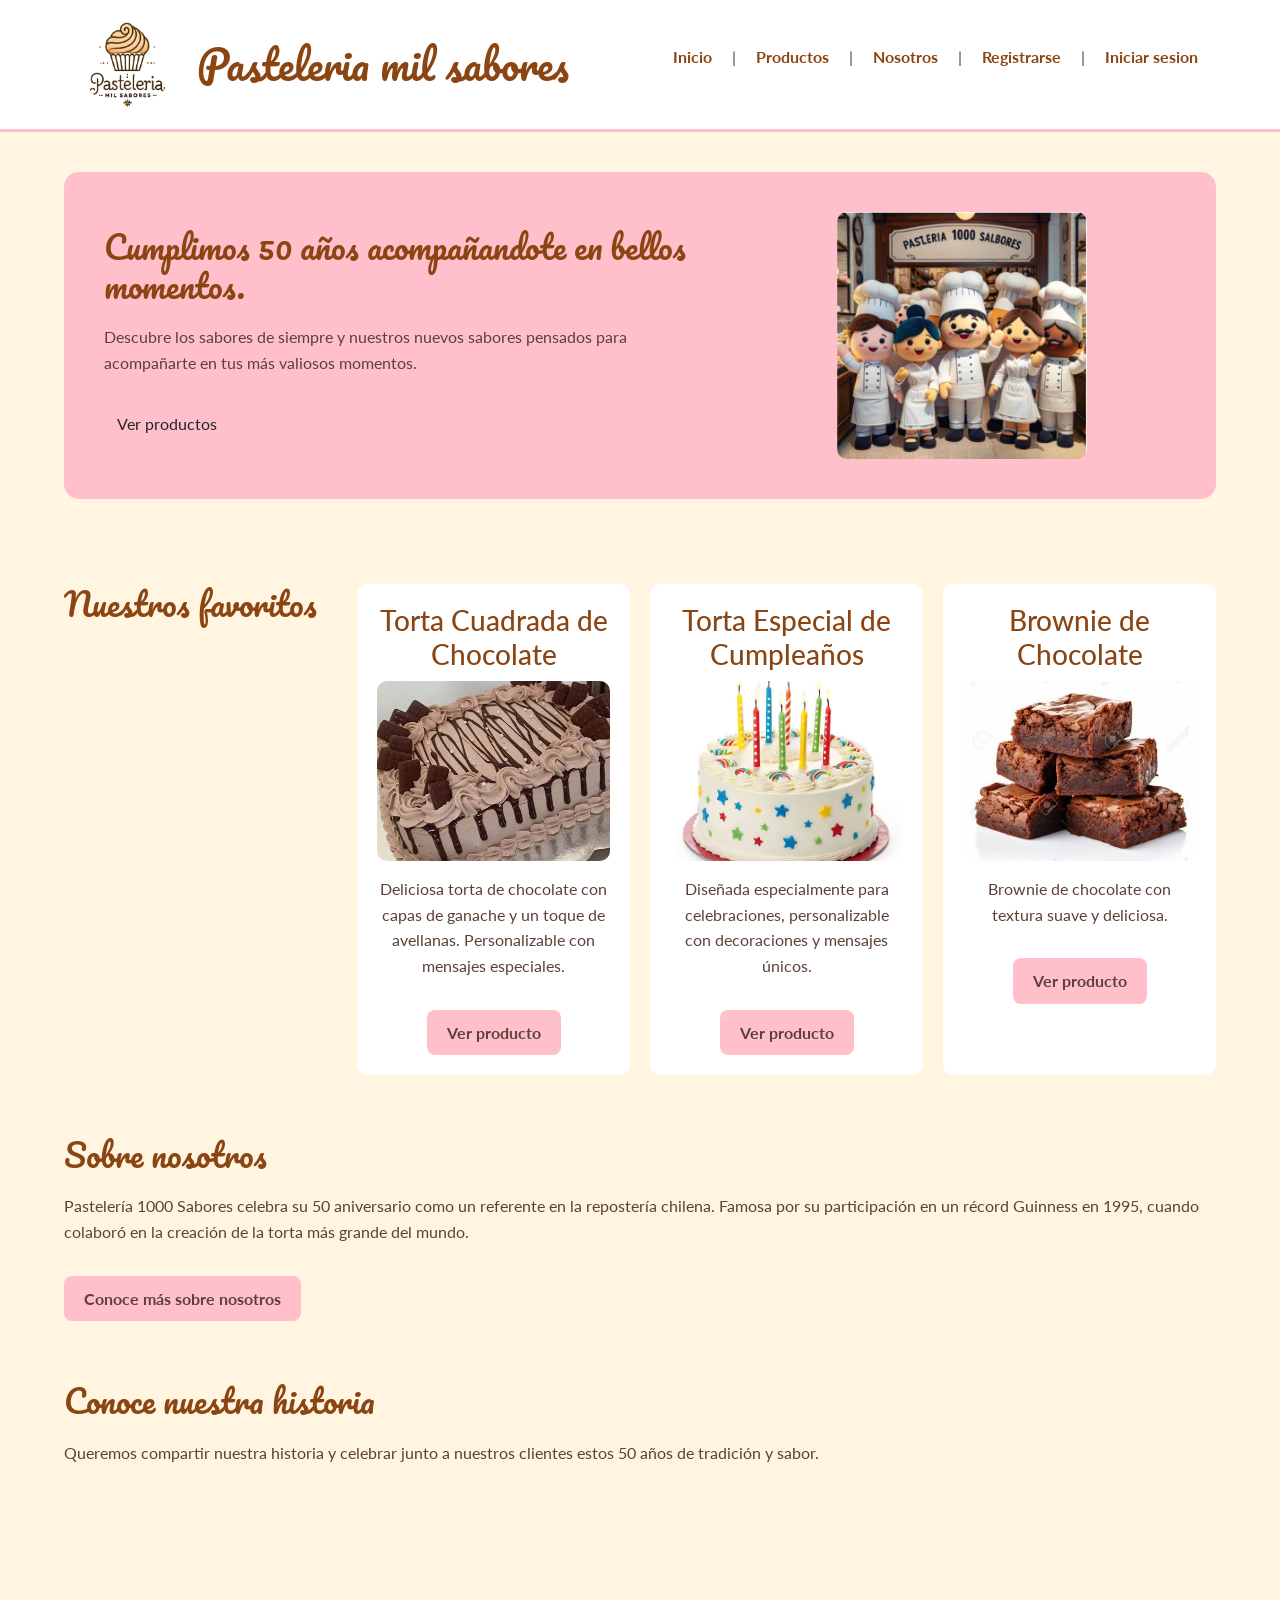
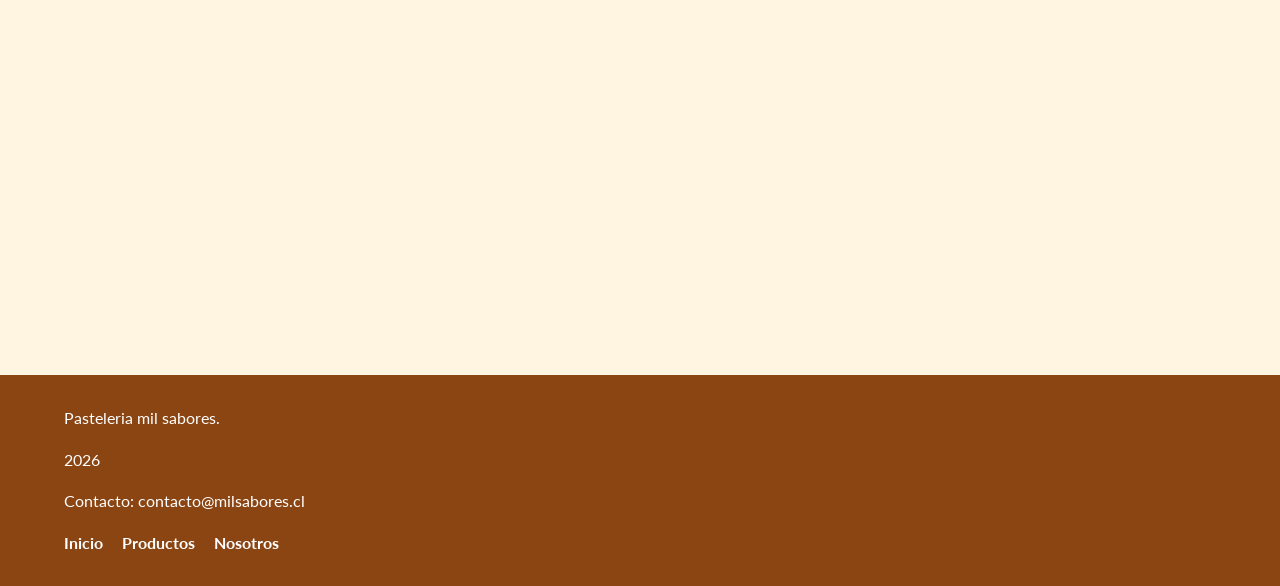
<file: pasteleria_mil_sabores/index.html>
<!DOCTYPE html>
<html lang="es">
<head>
  <meta charset="UTF-8">
  <meta name="viewport" content="width=device-width, initial-scale=1.0">
  <link href="https://cdn.jsdelivr.net/npm/bootstrap@5.3.0/dist/css/bootstrap.min.css" rel="stylesheet">
  <link rel="stylesheet" href="css/style.css">
  <title>Pasteleria mil sabores</title>
</head>
<body>
  <header>
    <nav>
        <div class="container">
            <a href="index.html">
                <img src="assets/img/logo.png" alt="Pasteleria mil sabores">
            </a>
            <h1>Pasteleria mil sabores</h1>
            <button type="button" class="menu-toggle" id="menuToggle">☰</button>
        
            <div class="navbar-menu" id="navbarMenu">
                <ul class="navbar-Nav">
                    <li><a href="index.html">Inicio</a></li> |
                    <li><a href="productos.html">Productos</a></li> |
                    <li><a href="nosotros.html">Nosotros</a></li> |
                    <li><a href="registro.html">Registrarse</a></li> |
                    <li><a href="login.html">Iniciar sesion</a></li>
                </ul>
            </div>
        </div>
    </nav>
  </header>

  <main>
    <section id="inicio">
        <div class="inicio-contenido">
            <div class="inicio-texto">
                <h2>Cumplimos 50 años acompañandote en bellos momentos.</h2>
                <p>
                    Descubre los sabores de siempre y nuestros nuevos sabores pensados para acompañarte en tus más valiosos momentos.
                </p>
                <a href="#catalogo-productos" class="btn">Ver productos</a>
            </div>
            <div class="inicio-imagen">
                <img src="assets/img/50annios.png" alt="50annios">
            </div>
        </div>
    </section>

    <section id="catalogo-productos">
        <h2> Nuestros favoritos</h2>
        <article class="producto">
            <h3>Torta Cuadrada de Chocolate</h3>
            <img src="assets/img/TortaCuadradaChocolate.jpg" alt="Torta cuadrada de chocolate">
            <p>Deliciosa torta de chocolate con capas de ganache y un toque
                de avellanas. Personalizable con mensajes especiales.</p>
            <a href="productos.html">Ver producto</a>
        </article>
        <article class="producto">
            <h3>Torta Especial de Cumpleaños</h3>
            <img src="assets/img/TortaCumpleaños.jpg" alt="Torta especial de cumpleaños">
            <p>Diseñada especialmente para celebraciones, personalizable
                con decoraciones y mensajes únicos.</p>
            <a href="productos.html">Ver producto</a>
        </article>
        <article class="producto">
            <h3>Brownie de Chocolate</h3>
            <img src="assets/img/Brownie.jpg" alt="Brownie de chocolate">
            <p>Brownie de chocolate con textura suave y deliciosa. </p>
            <a href="productos.html">Ver producto</a>
        </article>
    </section>
    <section>
        <div class="row justify-content-center"> 
            <div class="col-12"> 
                <h2>Sobre nosotros</h2>
                <p>
                    Pastelería 1000 Sabores celebra su 50 aniversario como un referente en la repostería chilena.
                    Famosa por su participación en un récord Guinness en 1995, cuando colaboró en la creación de la
                    torta más grande del mundo.
                </p>
                <a href="nosotros.html">Conoce más sobre nosotros</a>
            </div>
        </div>
    </section>
    <section> 
        <h2>Conoce nuestra historia</h2> 
        <p> Queremos compartir nuestra historia y celebrar junto a 
            nuestros clientes estos 50 años de tradición y sabor. 
        </p> 
            <iframe 
                width="560" 
                height="315" 
                src="https://www.youtube.com/embed/dQw4w9WgXcQ"
                title="Video de Pasteleria mil sabores" 
                allowfullscreen> 
            </iframe> 
    </section>

  </main>

  <footer>
    <p>Pasteleria mil sabores.</p>
    <p>2026</p>
    <p>Contacto: contacto@milsabores.cl</p>
    <nav>
        <a href="index.html">Inicio</a>
        <a href="productos.html">Productos</a>
        <a href="nosotros.html">Nosotros</a>
    </nav>
  </footer>
  <script src="https://cdn.jsdelivr.net/npm/bootstrap@5.3.0/dist/js/bootstrap.bundle.min.js"></script> 
  <script src="js/main.js"></script>
</body>
</html>
</file>
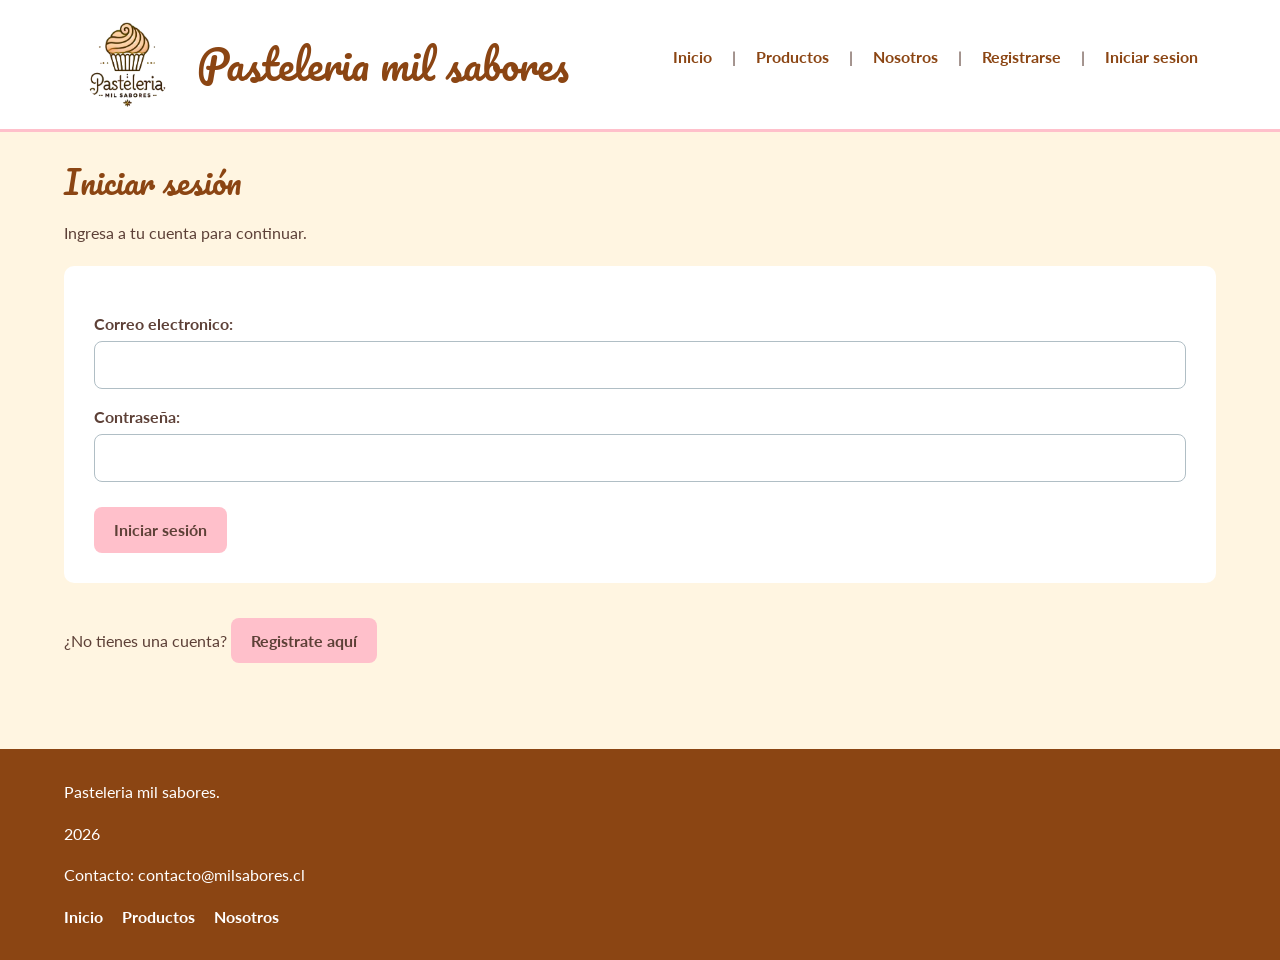
<file: pasteleria_mil_sabores/admin/index.html>
<!DOCTYPE html>
<html lang="es">
<head>
  <meta charset="UTF-8">
  <meta name="viewport" content="width=device-width, initial-scale=1.0">
  <link href="https://cdn.jsdelivr.net/npm/bootstrap@5.3.0/dist/css/bootstrap.min.css" rel="stylesheet">
  <link rel="stylesheet" href="../css/style.css">
  <title>Admin | Pasteleria mil sabores</title>
</head>
<body>

<header>
    <nav>
        <div class="container">
            <a href="index.html">
                <img src="../assets/img/logo.png" alt="Pasteleria mil sabores">
            </a>
            <h1>Pasteleria mil sabores</h1>
            <button type="button" class="menu-toggle" id="menuToggle">☰</button>
        
            <div class="navbar-menu" id="navbarMenu">
                <ul class="navbar-Nav">
                    <li><a href="index.html">Inicio</a></li> |
                    <a href="#" onclick="cerrarSesion()">Cerrar sesión</a>
                </ul>
            </div>
        </div>
    </nav>
  </header>
  <main>

    <section>
        <h2>Panel de administración</h2>

        <p>
            Desde este panel puedes administrar los productos, pedidos,
            usuarios y promociones de Pasteleria mil sabores.
        </p>
    </section>

    <section>
        <article>
            <h3>Productos</h3>
            <p>
                Agrega, modifica o elimina productos del catálogo.
            </p>
            <a href="productos.html">Administrar productos</a>
        </article>

        <article>
            <h3>Pedidos</h3>
            <p>
                Revisa los pedidos realizados y su estado.
            </p>
            <a href="pedidos.html">Administrar pedidos</a>
        </article>

        <article>
            <h3>Usuarios</h3>
            <p>
                Revisa los usuarios registrados en la pastelería.
            </p>
            <a href="usuarios.html">Administrar usuarios</a>
        </article>

        <article>
            <h3>Promociones</h3>
            <p>
                Administra las promociones y descuentos disponibles.
            </p>
            <a href="promociones.html">Administrar promociones</a>
        </article>

    </section>

  </main>

  <footer>
    <p>Pasteleria mil sabores.</p>
    <p>2026</p>
    <p>Contacto: contacto@milsabores.cl</p>
    <nav>
        <a href="index.html">Inicio</a>
        <a href="productos.html">Productos</a>
        <a href="nosotros.html">Nosotros</a>
    </nav>
  </footer>
  <script src="https://cdn.jsdelivr.net/npm/bootstrap@5.3.0/dist/js/bootstrap.bundle.min.js"></script> 
  <script src="../js/main.js"></script>
  <script src="../js/admin.js"></script>
</body>
</html>
</file>
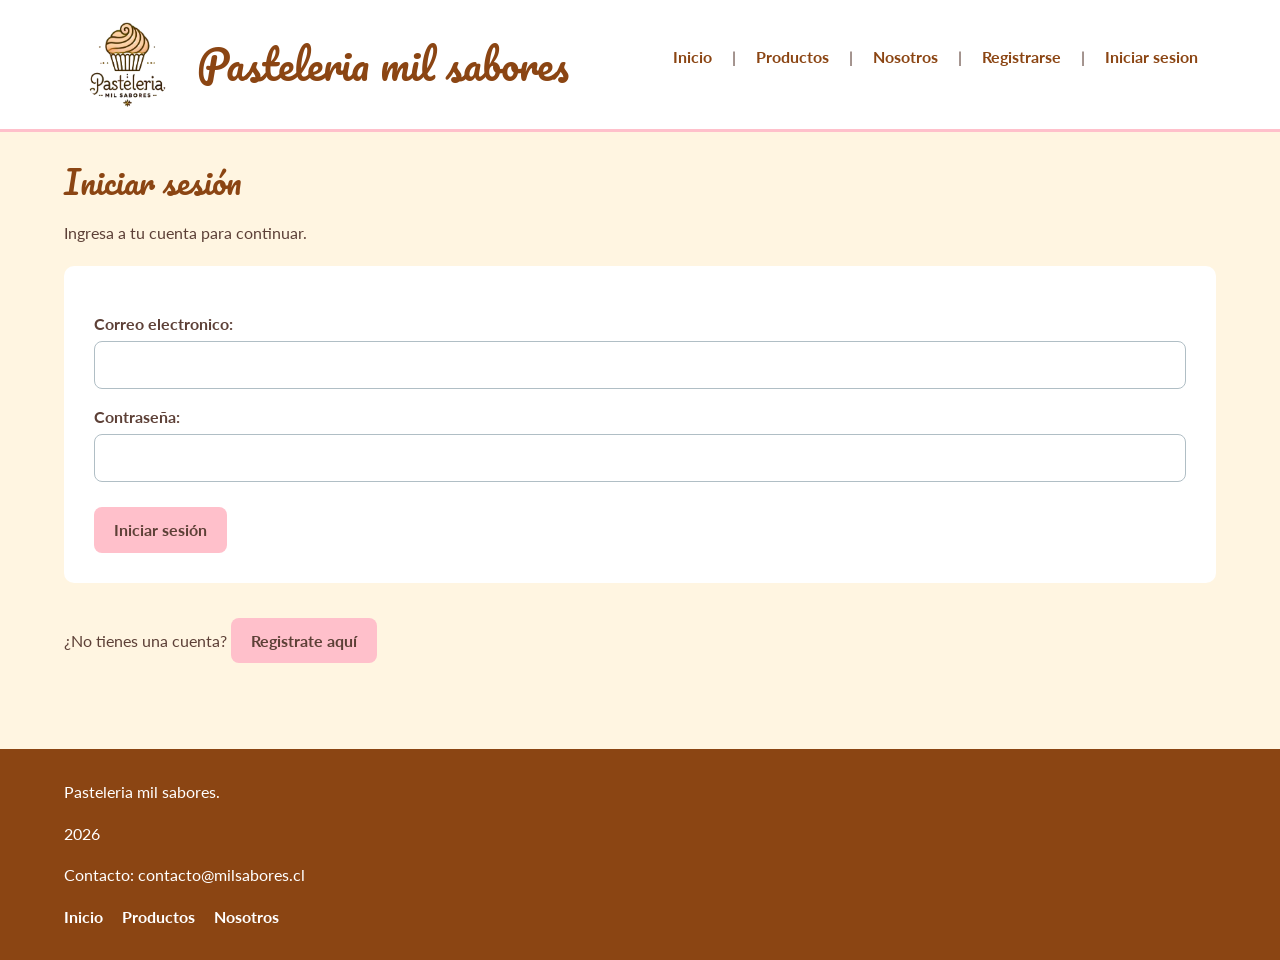
<file: pasteleria_mil_sabores/login.html>
<!DOCTYPE html>
<html lang="es">
<head>
    <meta charset="UTF-8">
    <meta name="viewport" content="width=device-width, initial-scale=1.0">
    <link href="https://cdn.jsdelivr.net/npm/bootstrap@5.3.0/dist/css/bootstrap.min.css" rel="stylesheet">
    <link rel="stylesheet" href="css/style.css">
    <title>Iniciar sesion</title>
</head>
<body>
    <header>
        <nav>
            <div class="container">
                <a href="index.html">
                    <img src="assets/img/logo.png" alt="Pasteleria mil sabores">
                </a>
                <h1>Pasteleria mil sabores</h1>
                <button type="button" class="menu-toggle" id="menuToggle">☰</button>
            
                <div class="navbar-menu" id="navbarMenu">
                    <ul class="navbar-Nav">
                        <li><a href="index.html">Inicio</a></li> |
                        <li><a href="productos.html">Productos</a></li> |
                        <li><a href="nosotros.html">Nosotros</a></li> |
                        <li><a href="registro.html">Registrarse</a></li> |
                        <li><a href="login.html">Iniciar sesion</a></li>
                    </ul>
                </div>
            </div>
        </nav>
    </header>

    <main> 
        <section> 
            <h2>Iniciar sesión</h2> 
            <p>Ingresa a tu cuenta para continuar.</p> 
            <form id="loginForm"> 
                <div> 
                    <label for="correo">Correo electronico:</label> 
                    <input type="email" id="correo" name="correo" autocomplete="email"> 
                </div> 
                <div> 
                    <label for="contrasena">Contraseña:</label> 
                    <input type="password" id="contrasena" name="contrasena" autocomplete="current-password"> 
                </div> 
                <div id="errores">

                </div> 
                <button type="submit">Iniciar sesión</button> 
            </form> 
            <p> ¿No tienes una cuenta? 
                <a href="registro.html">Registrate aquí</a> 
            </p> 
        </section> 
    </main>

    <footer>
        <p>Pasteleria mil sabores.</p>
        <p>2026</p>
        <p>Contacto: contacto@milsabores.cl</p>
        <nav>
            <a href="index.html">Inicio</a>
            <a href="productos.html">Productos</a>
            <a href="nosotros.html">Nosotros</a>
        </nav>
    </footer>
  <script src="https://cdn.jsdelivr.net/npm/bootstrap@5.3.0/dist/js/bootstrap.bundle.min.js"></script> 
  <script src="js/login.js"></script>
  <script src="js/main.js"></script>
</body>
</html>
</file>
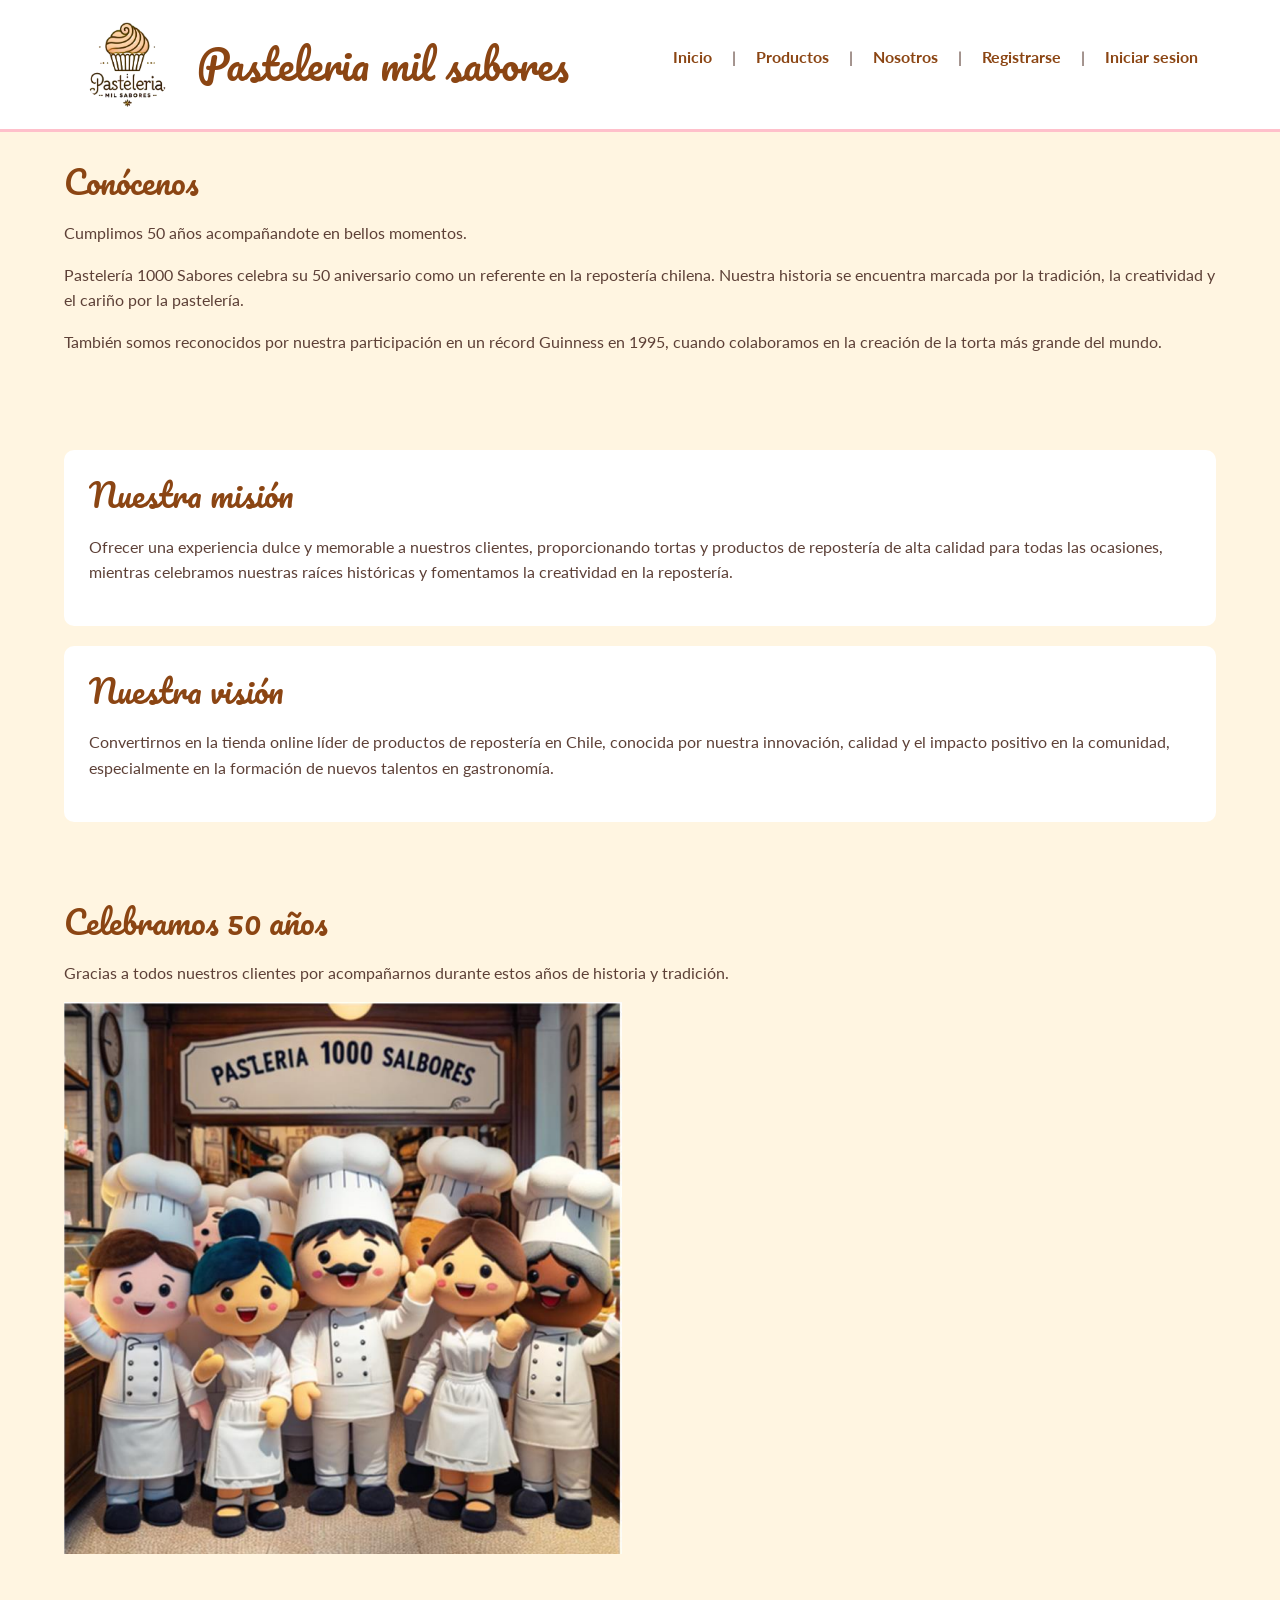
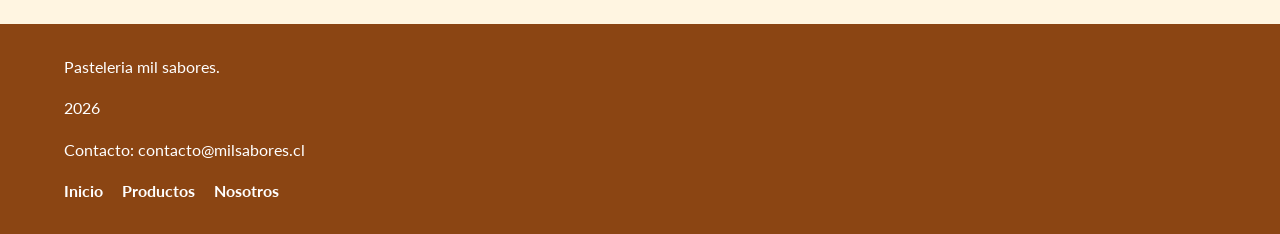
<file: pasteleria_mil_sabores/nosotros.html>
<!DOCTYPE html>
<html lang="es">
<head>
    <meta charset="UTF-8">
    <meta name="viewport" content="width=device-width, initial-scale=1.0">
    <link href="https://cdn.jsdelivr.net/npm/bootstrap@5.3.0/dist/css/bootstrap.min.css" rel="stylesheet">
    <link rel="stylesheet" href="css/style.css">
    <title>Nosotros</title>
</head>
<body>
    <header>
        <nav>
            <div class="container">
                <a href="index.html">
                    <img src="assets/img/logo.png" alt="Pasteleria mil sabores">
                </a>
                <h1>Pasteleria mil sabores</h1>
                <button type="button" class="menu-toggle" id="menuToggle">☰</button>
            
                <div class="navbar-menu" id="navbarMenu">
                    <ul class="navbar-Nav">
                        <li><a href="index.html">Inicio</a></li> |
                        <li><a href="productos.html">Productos</a></li> |
                        <li><a href="nosotros.html">Nosotros</a></li> |
                        <li><a href="registro.html">Registrarse</a></li> |
                        <li><a href="login.html">Iniciar sesion</a></li>
                    </ul>
                </div>
            </div>
        </nav>
    </header>

    <main>
        <section> 
            <h2>Conócenos</h2> 
            <p> Cumplimos 50 años acompañandote en bellos momentos. </p> 
            <p> 
                Pastelería 1000 Sabores celebra su 50 aniversario 
                como un referente en la repostería chilena. 
                Nuestra historia se encuentra marcada por la tradición, 
                la creatividad y el cariño por la pastelería. </p>
            <p> También somos reconocidos por nuestra participación 
                en un récord Guinness en 1995, cuando colaboramos en 
                la creación de la torta más grande del mundo. </p> 
            </section> 
            <section> 
                <article> 
                    <h2>Nuestra misión</h2> 
                    <p> Ofrecer una experiencia dulce y memorable a 
                        nuestros clientes, proporcionando tortas y 
                        productos de repostería de alta calidad para 
                        todas las ocasiones, mientras celebramos nuestras 
                        raíces históricas y fomentamos la creatividad en la repostería. 
                    </p> 
                </article> 
                <article> 
                    <h2>Nuestra visión</h2> 
                    <p> 
                        Convertirnos en la tienda online líder de 
                        productos de repostería en Chile, conocida 
                        por nuestra innovación, calidad y el impacto 
                        positivo en la comunidad, especialmente en 
                        la formación de nuevos talentos en gastronomía. 
                    </p> 
                </article> 
            </section> 
            <section> 
                <h2>Celebramos 50 años</h2> 
                <p> 
                    Gracias a todos nuestros clientes por acompañarnos 
                    durante estos años de historia y tradición. 
                </p> 
                <img src="assets/img/50annios.png" alt="Celebración de los 50 años de Pasteleria mil sabores"> 
            </section>
    </main>

    <footer>
        <p>Pasteleria mil sabores.</p>
        <p>2026</p>
        <p>Contacto: contacto@milsabores.cl</p>
        <nav>
            <a href="index.html">Inicio</a>
            <a href="productos.html">Productos</a>
            <a href="nosotros.html">Nosotros</a>
        </nav>
    </footer>
    <script src="https://cdn.jsdelivr.net/npm/bootstrap@5.3.0/dist/js/bootstrap.bundle.min.js"></script> 
    <script src="js/main.js"></script>
</body>
</html>
</file>
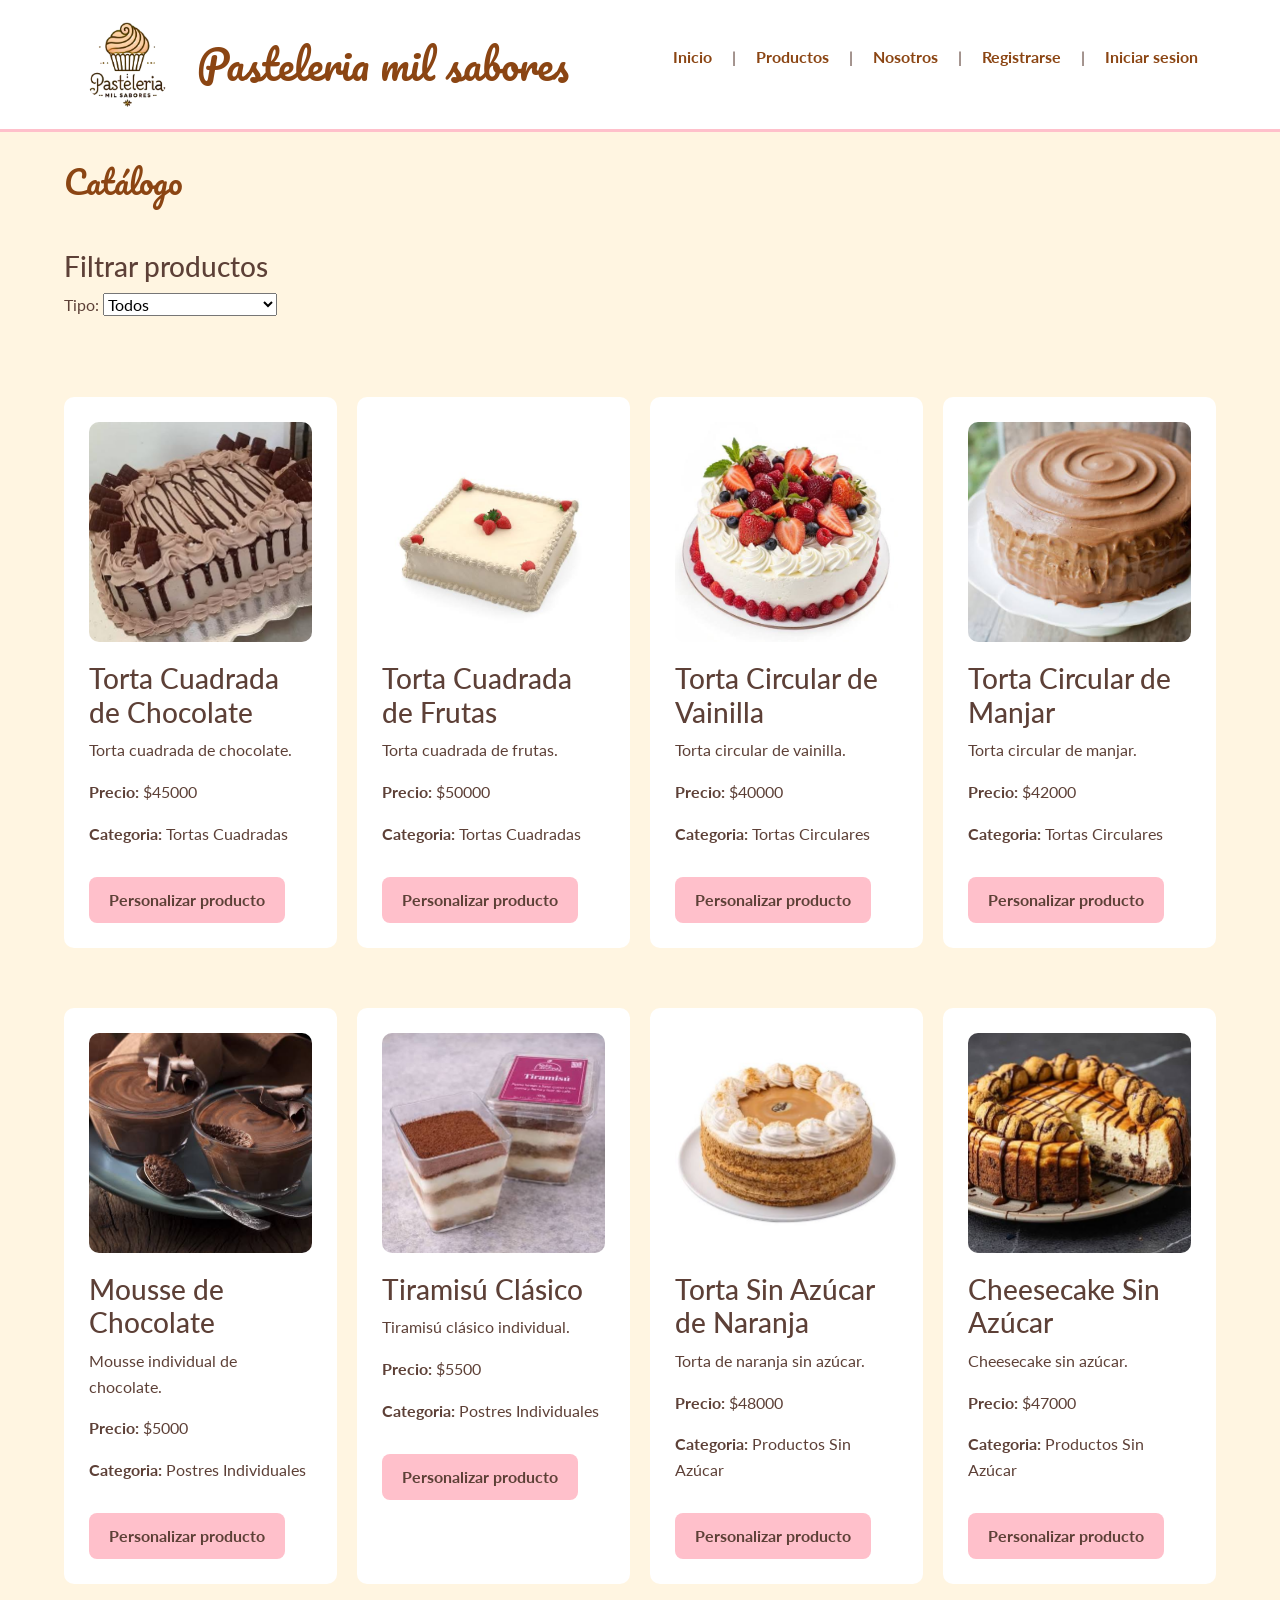
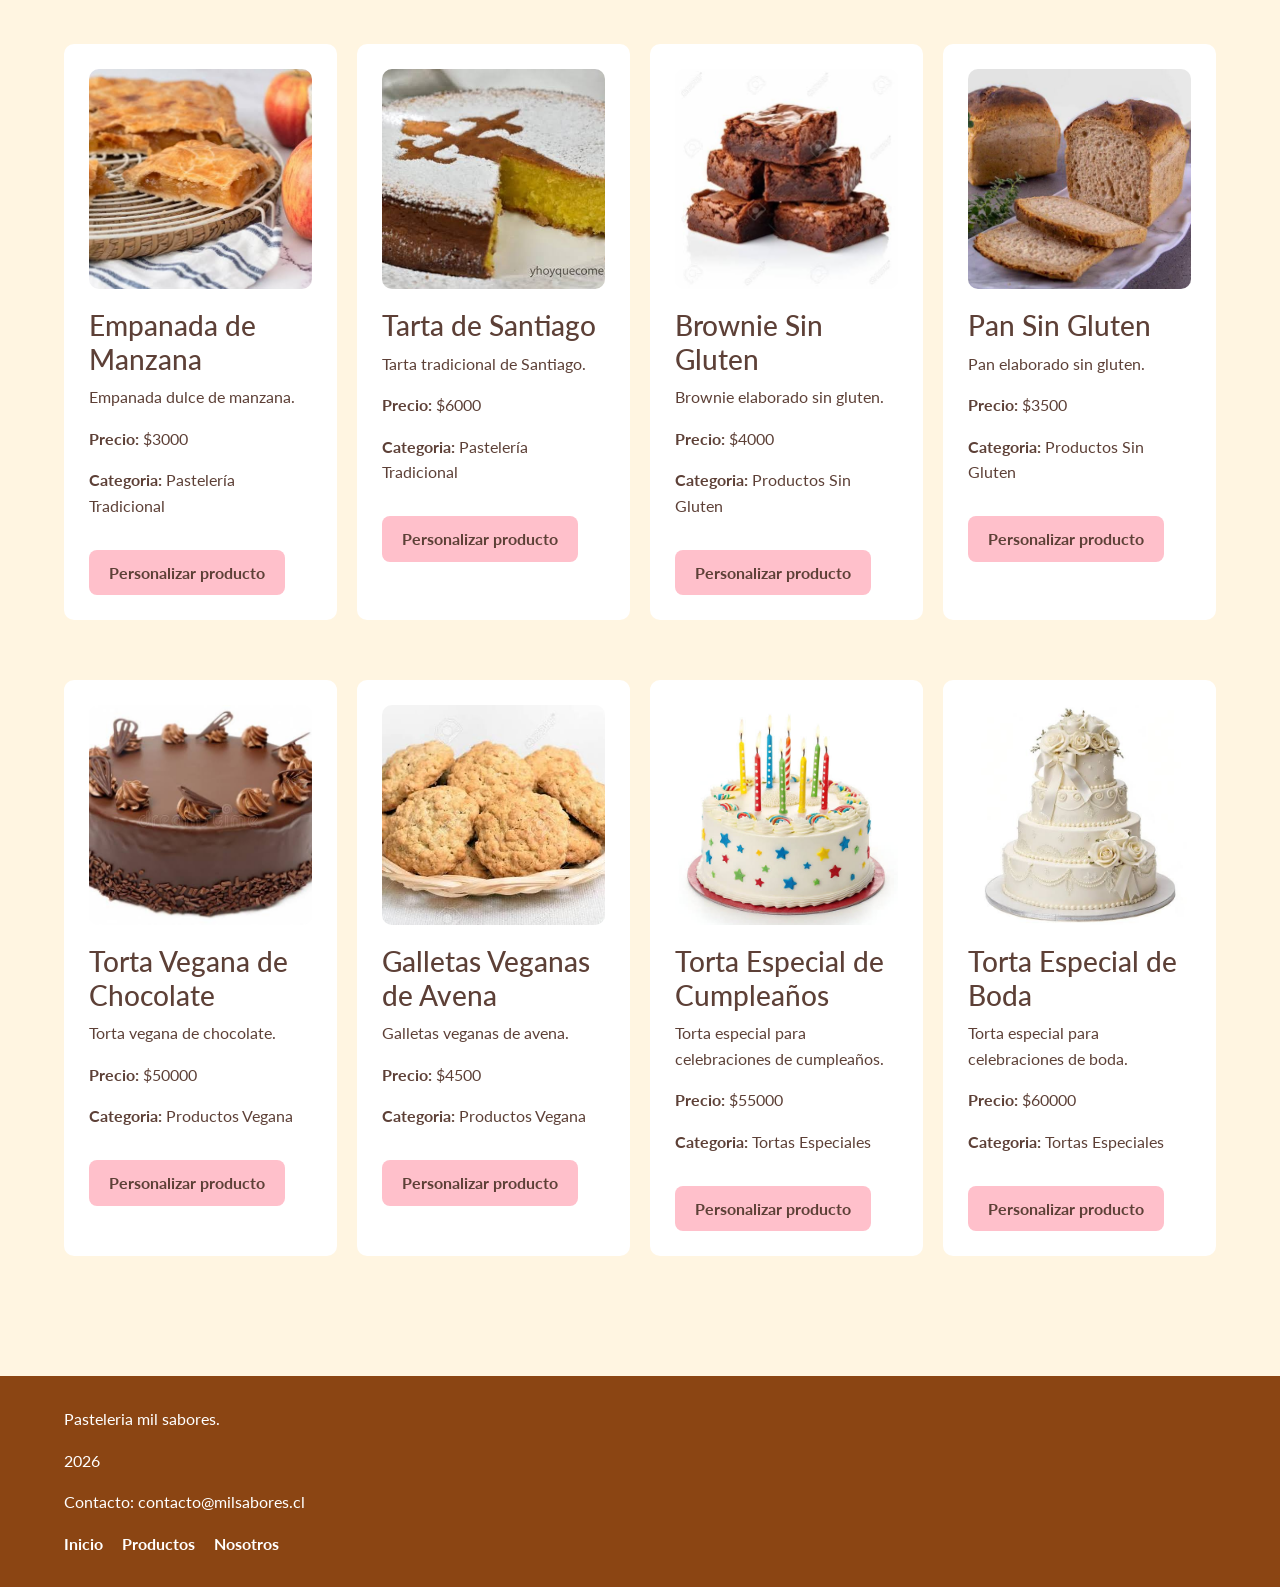
<file: pasteleria_mil_sabores/productos.html>
<!DOCTYPE html>
<html lang="es">
<head>
    <meta charset="UTF-8">
    <meta name="viewport" content="width=device-width, initial-scale=1.0">
    <link href="https://cdn.jsdelivr.net/npm/bootstrap@5.3.0/dist/css/bootstrap.min.css" rel="stylesheet">
    <link rel="stylesheet" href="css/style.css">
    <title>Productos</title>
</head>
<body>
    <header>
        <nav>
            <div class="container">
                <a href="index.html">
                    <img src="assets/img/logo.png" alt="Pasteleria mil sabores">
                </a>
                <h1>Pasteleria mil sabores</h1>
                <button type="button" class="menu-toggle" id="menuToggle">☰</button>
            
                <div class="navbar-menu" id="navbarMenu">
                    <ul class="navbar-Nav">
                        <li><a href="index.html">Inicio</a></li> |
                        <li><a href="productos.html">Productos</a></li> |
                        <li><a href="nosotros.html">Nosotros</a></li> |
                        <li><a href="registro.html">Registrarse</a></li> |
                        <li><a href="login.html">Iniciar sesion</a></li>
                    </ul>
                </div>
            </div>
        </nav>
    </header>

    <main>
        <section id="productos">
            <div><h2>Catálogo</h2></div>
            <section> 
                <h3>Filtrar productos</h3> 
                <div> 
                    <label for="filtroCategoria">Tipo:</label> 
                    <select id="filtroCategoria"> 
                        <option value="todos">Todos</option> 
                        <option value="Tortas Cuadradas">Tortas Cuadradas</option> 
                        <option value="Tortas Circulares">Tortas Circulares</option> 
                        <option value="Postres Individuales">Postres Individuales</option> 
                        <option value="Productos Sin Azúcar">Productos Sin Azúcar</option>
                        <option value="Pastelería Tradicional">Pastelería Tradicional</option>
                        <option value="Productos Sin Gluten">Productos Sin Gluten</option>
                        <option value="Productos Vegana">Productos Vegana</option>
                        <option value="Tortas Especiales">Tortas Especiales</option>
                    </select> 
                </div> 
            </section> 
            <section> 
                <div id="catalogo-productos">

                </div>
            </section>
        </section>
    </main>

    <footer>
        <p>Pasteleria mil sabores.</p>
        <p>2026</p>
        <p>Contacto: contacto@milsabores.cl</p>
        <nav>
            <a href="index.html">Inicio</a>
            <a href="productos.html">Productos</a>
            <a href="nosotros.html">Nosotros</a>
        </nav>
    </footer>
    <script src="https://cdn.jsdelivr.net/npm/bootstrap@5.3.0/dist/js/bootstrap.bundle.min.js"></script> 
    <script src="js/main.js"></script>
    <script src="js/productos-iniciales.js"></script>
    <script src="js/productos.js"></script>
</body>
</html>
</file>
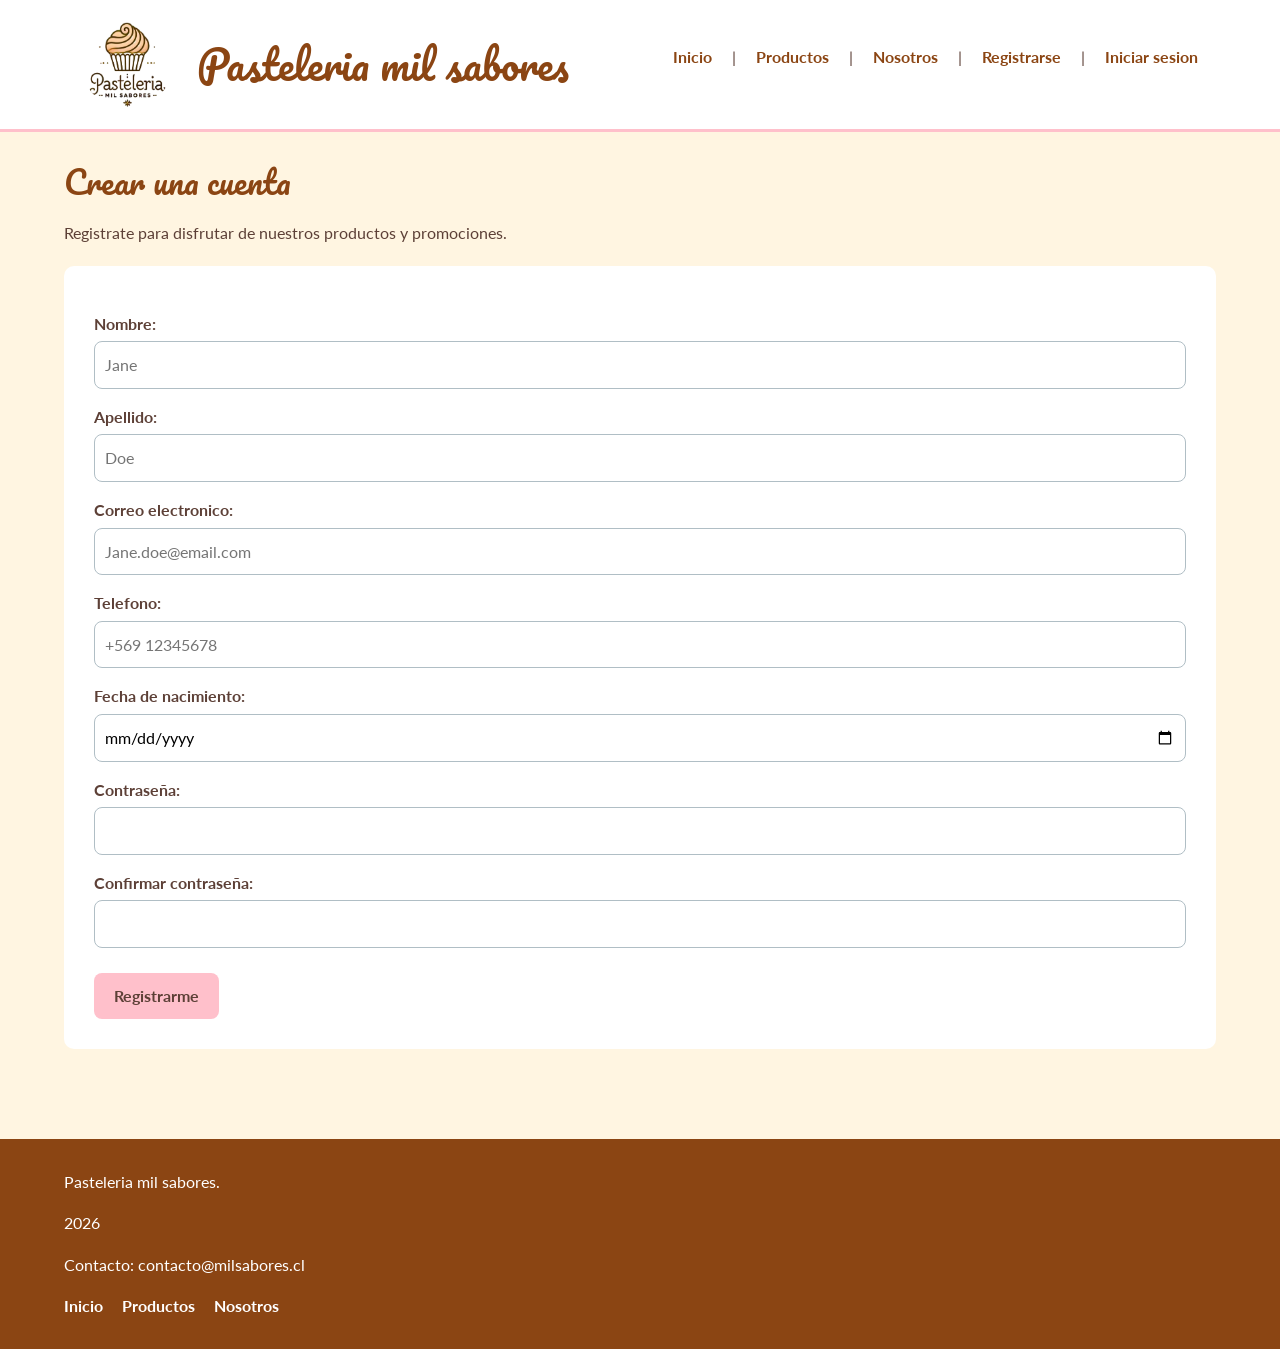
<file: pasteleria_mil_sabores/registro.html>
<!DOCTYPE html>
<html lang="es">
<head>
    <meta charset="UTF-8">
    <meta name="viewport" content="width=device-width, initial-scale=1.0">
    <link href="https://cdn.jsdelivr.net/npm/bootstrap@5.3.0/dist/css/bootstrap.min.css" rel="stylesheet">
    <link rel="stylesheet" href="css/style.css">
    <title>Registrarse</title>
</head>
<body>
    <header>
        <nav>
            <div class="container">
                <a href="index.html">
                    <img src="assets/img/logo.png" alt="Pasteleria mil sabores">
                </a>
                <h1>Pasteleria mil sabores</h1>
                <button type="button" class="menu-toggle" id="menuToggle">☰</button>
            
                <div class="navbar-menu" id="navbarMenu">
                    <ul class="navbar-Nav">
                        <li><a href="index.html">Inicio</a></li> |
                        <li><a href="productos.html">Productos</a></li> |
                        <li><a href="nosotros.html">Nosotros</a></li> |
                        <li><a href="registro.html">Registrarse</a></li> |
                        <li><a href="login.html">Iniciar sesion</a></li>
                    </ul>
                </div>
            </div>
        </nav>
    </header>
    <main> 
        <section> 
            
            <h2>Crear una cuenta</h2> 
            <p> Registrate para disfrutar de nuestros productos y promociones. </p> 
            <form id="datos"> 
                <div> 
                    <label for="nom">Nombre:</label> 
                    <input type="text" id="nom" name="nombre" placeholder="Jane" autocomplete="given-name"> 
                </div> 
                <div> 
                    <label for="apellido">Apellido:</label> 
                    <input type="text" id="apellido" name="apellido" placeholder="Doe" autocomplete="family-name"> 
                </div> 
                <div> 
                    <label for="correo">Correo electronico:</label> 
                    <input type="email" id="correo" name="correo" placeholder="Jane.doe@email.com" autocomplete="email"> 
                </div> 
                <div> 
                    <label for="telefono">Telefono:</label> 
                    <input type="tel" id="telefono" name="telefono" placeholder="+569 12345678" autocomplete="tel"> 
                </div> 
                <div> 
                    <label for="fecha">Fecha de nacimiento:</label> 
                    <input type="date" id="fecha" name="fecha"> 
                </div> 
                <div> 
                    <label for="contrasena">Contraseña:</label> 
                    <input type="password" id="contrasena" name="contrasena" > 
                </div> 
                <div> 
                    <label for="confirmar">Confirmar contraseña:</label> 
                    <input type="password" id="confirmar" name="confirmar"> 
                </div> 
                <div id="errores">
                </div> 
                <button type="submit">Registrarme</button> 
            </form> 
        </section> 
    </main>

    <footer>
        <p>Pasteleria mil sabores.</p>
        <p>2026</p>
        <p>Contacto: contacto@milsabores.cl</p>
        <nav>
            <a href="index.html">Inicio</a>
            <a href="productos.html">Productos</a>
            <a href="nosotros.html">Nosotros</a>
        </nav>
    </footer>
  <script src="https://cdn.jsdelivr.net/npm/bootstrap@5.3.0/dist/js/bootstrap.bundle.min.js"></script> 
  <script src="js/registro.js"></script>
  <script src="js/main.js"></script>
</body>
</html>
</file>
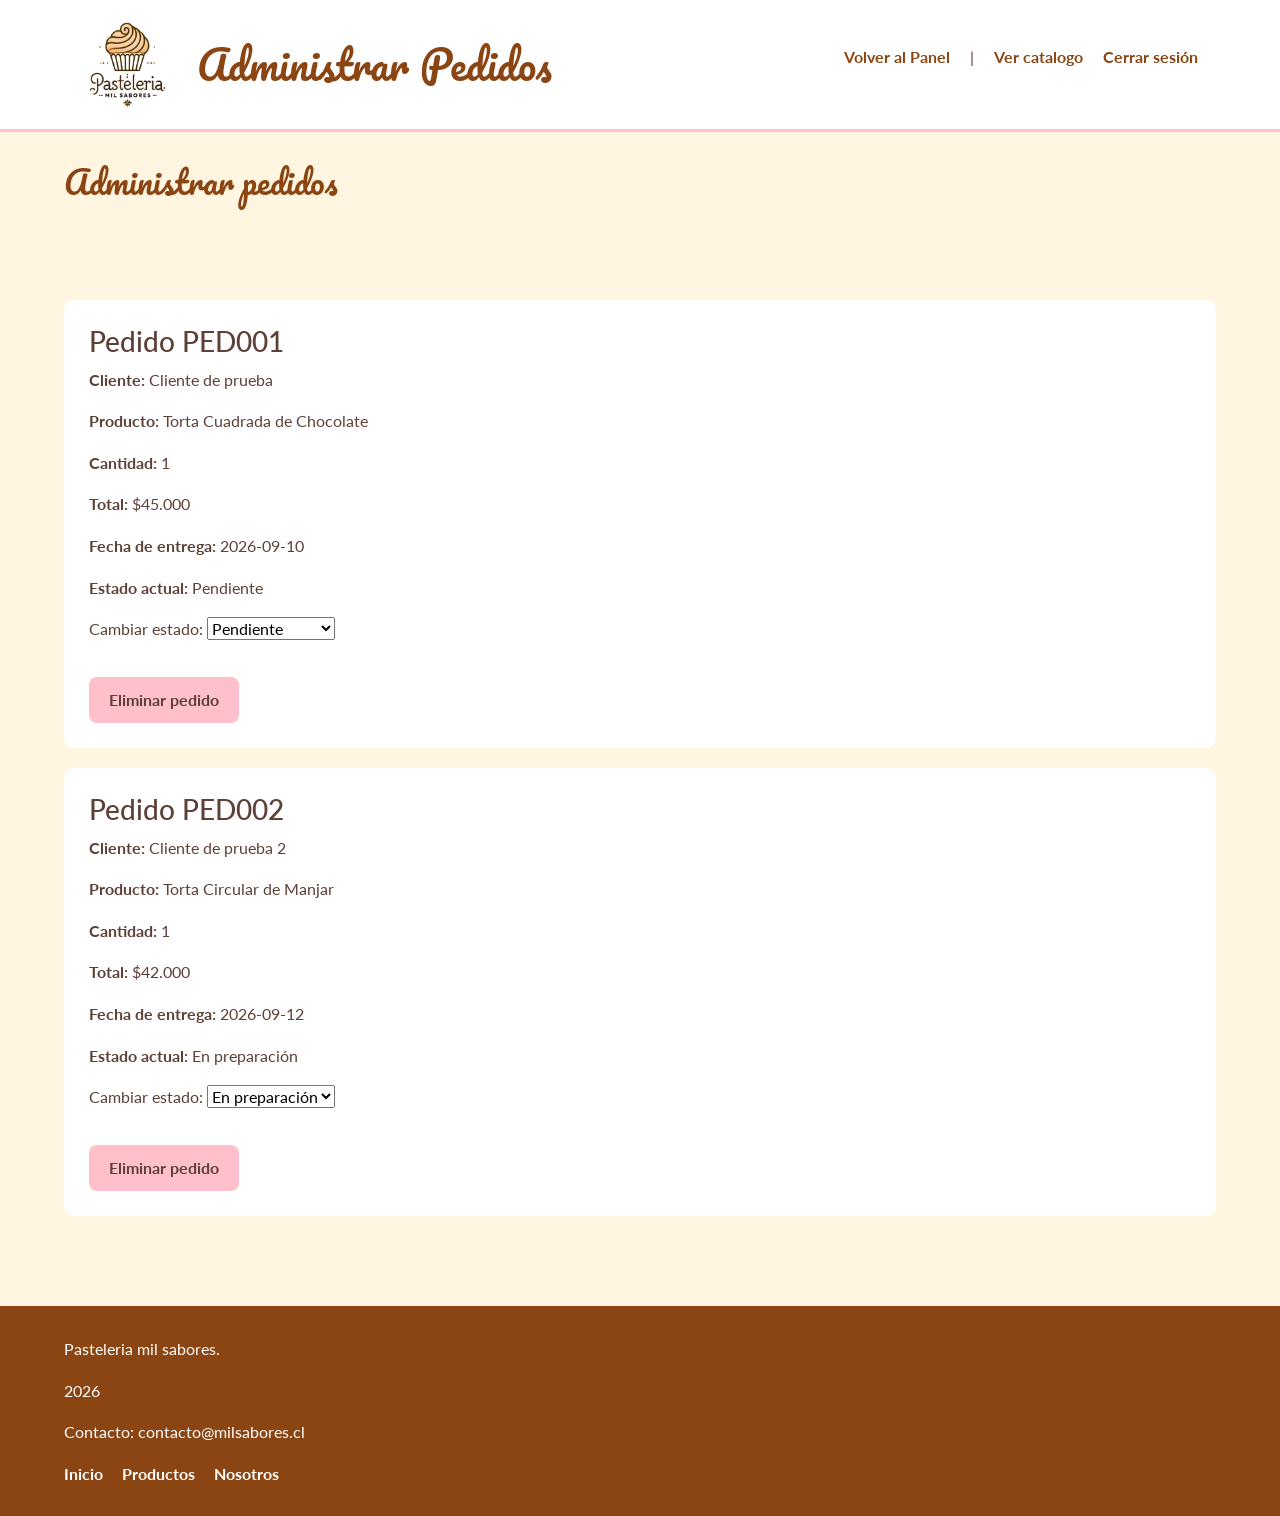
<file: pasteleria_mil_sabores/admin/pedidos.html>
<!DOCTYPE html>
<html lang="es">
<head>
  <meta charset="UTF-8">
  <meta name="viewport" content="width=device-width, initial-scale=1.0">
  <link href="https://cdn.jsdelivr.net/npm/bootstrap@5.3.0/dist/css/bootstrap.min.css" rel="stylesheet">
  <link rel="stylesheet" href="../css/style.css">
  <title>Admin | Pedidos </title>
</head>
<body>

<header>
    <nav>
        <div class="container">
            <a href="index.html">
                <img src="../assets/img/logo.png" alt="Pasteleria mil sabores">
            </a>
            <h1>Administrar Pedidos</h1>
            <button type="button" class="menu-toggle" id="menuToggle">☰</button>
        
            <div class="navbar-menu" id="navbarMenu">
                <ul class="navbar-Nav">
                    <li><a href="index.html">Volver al Panel</a></li> |
                    <li><a href="../productos.html">Ver catalogo</a></li>
                    <a href="#" onclick="cerrarSesion()">Cerrar sesión</a>
                </ul>
            </div>
        </div>
    </nav>
    </header>
    <main>
        <section>
            <h2>Administrar pedidos</h2>
            <p>
            </p>
        </section>
        <section> 
            <div id="listaPedidos"></div> 
        </section> 
    </main>

  <footer>
    <p>Pasteleria mil sabores.</p>
    <p>2026</p>
    <p>Contacto: contacto@milsabores.cl</p>
    <nav>
        <a href="index.html">Inicio</a>
        <a href="productos.html">Productos</a>
        <a href="nosotros.html">Nosotros</a>
    </nav>
  </footer>
  <script src="https://cdn.jsdelivr.net/npm/bootstrap@5.3.0/dist/js/bootstrap.bundle.min.js"></script> 
  <script src="../js/main.js"></script>
  <script src="../js/pedidos-admin.js"></script></body>
</html>
</file>
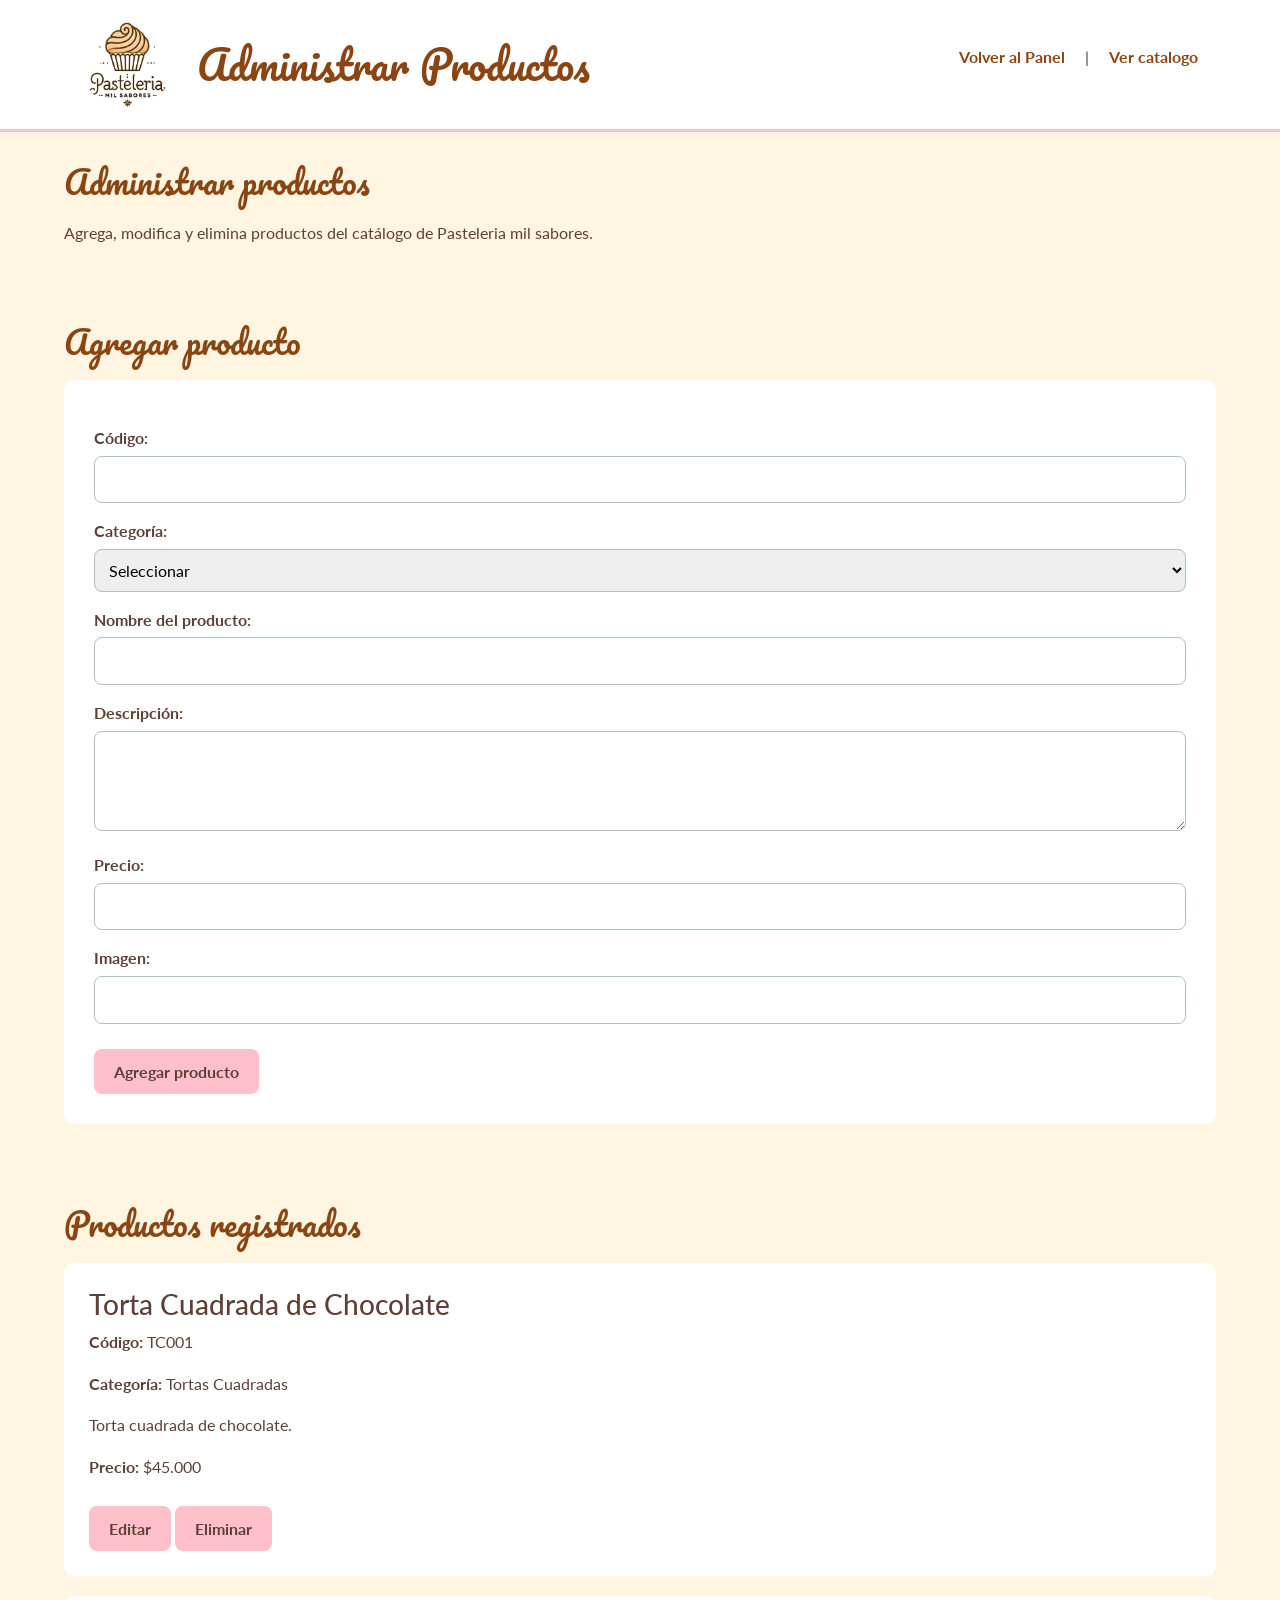
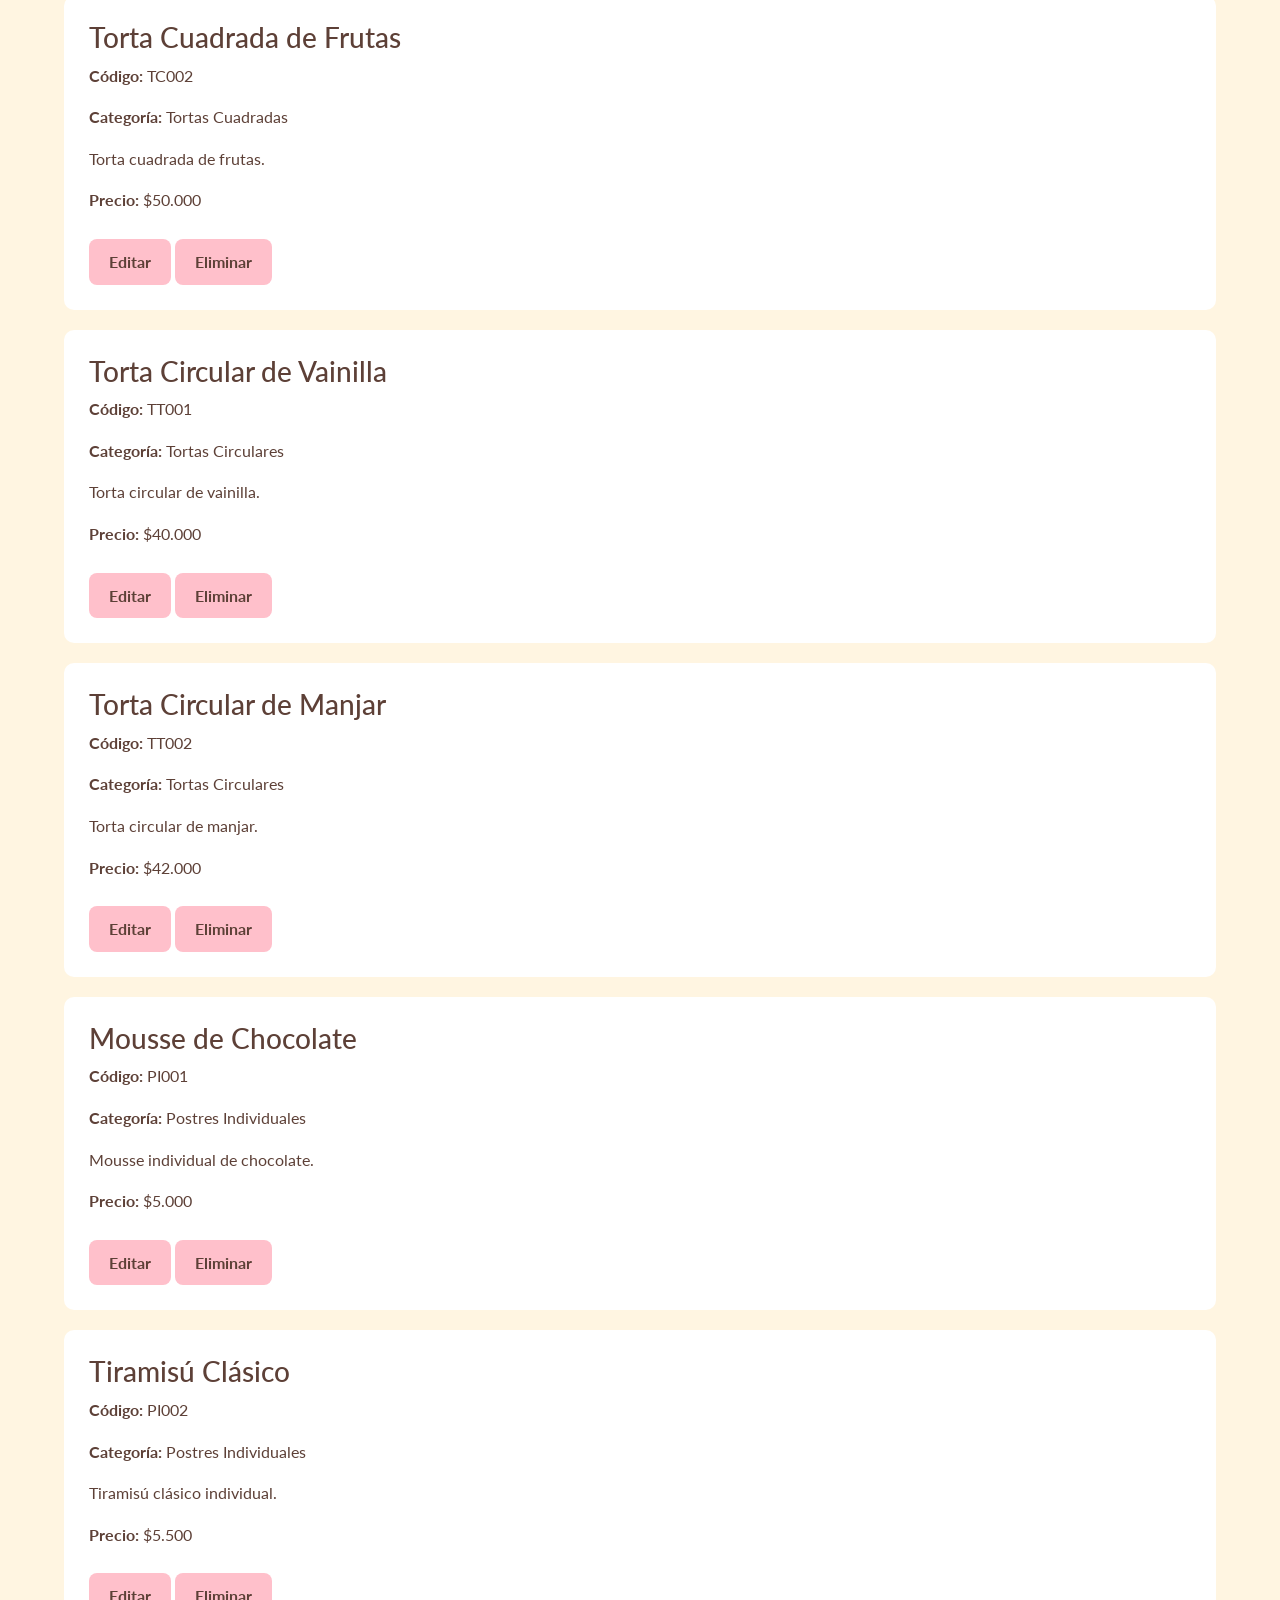
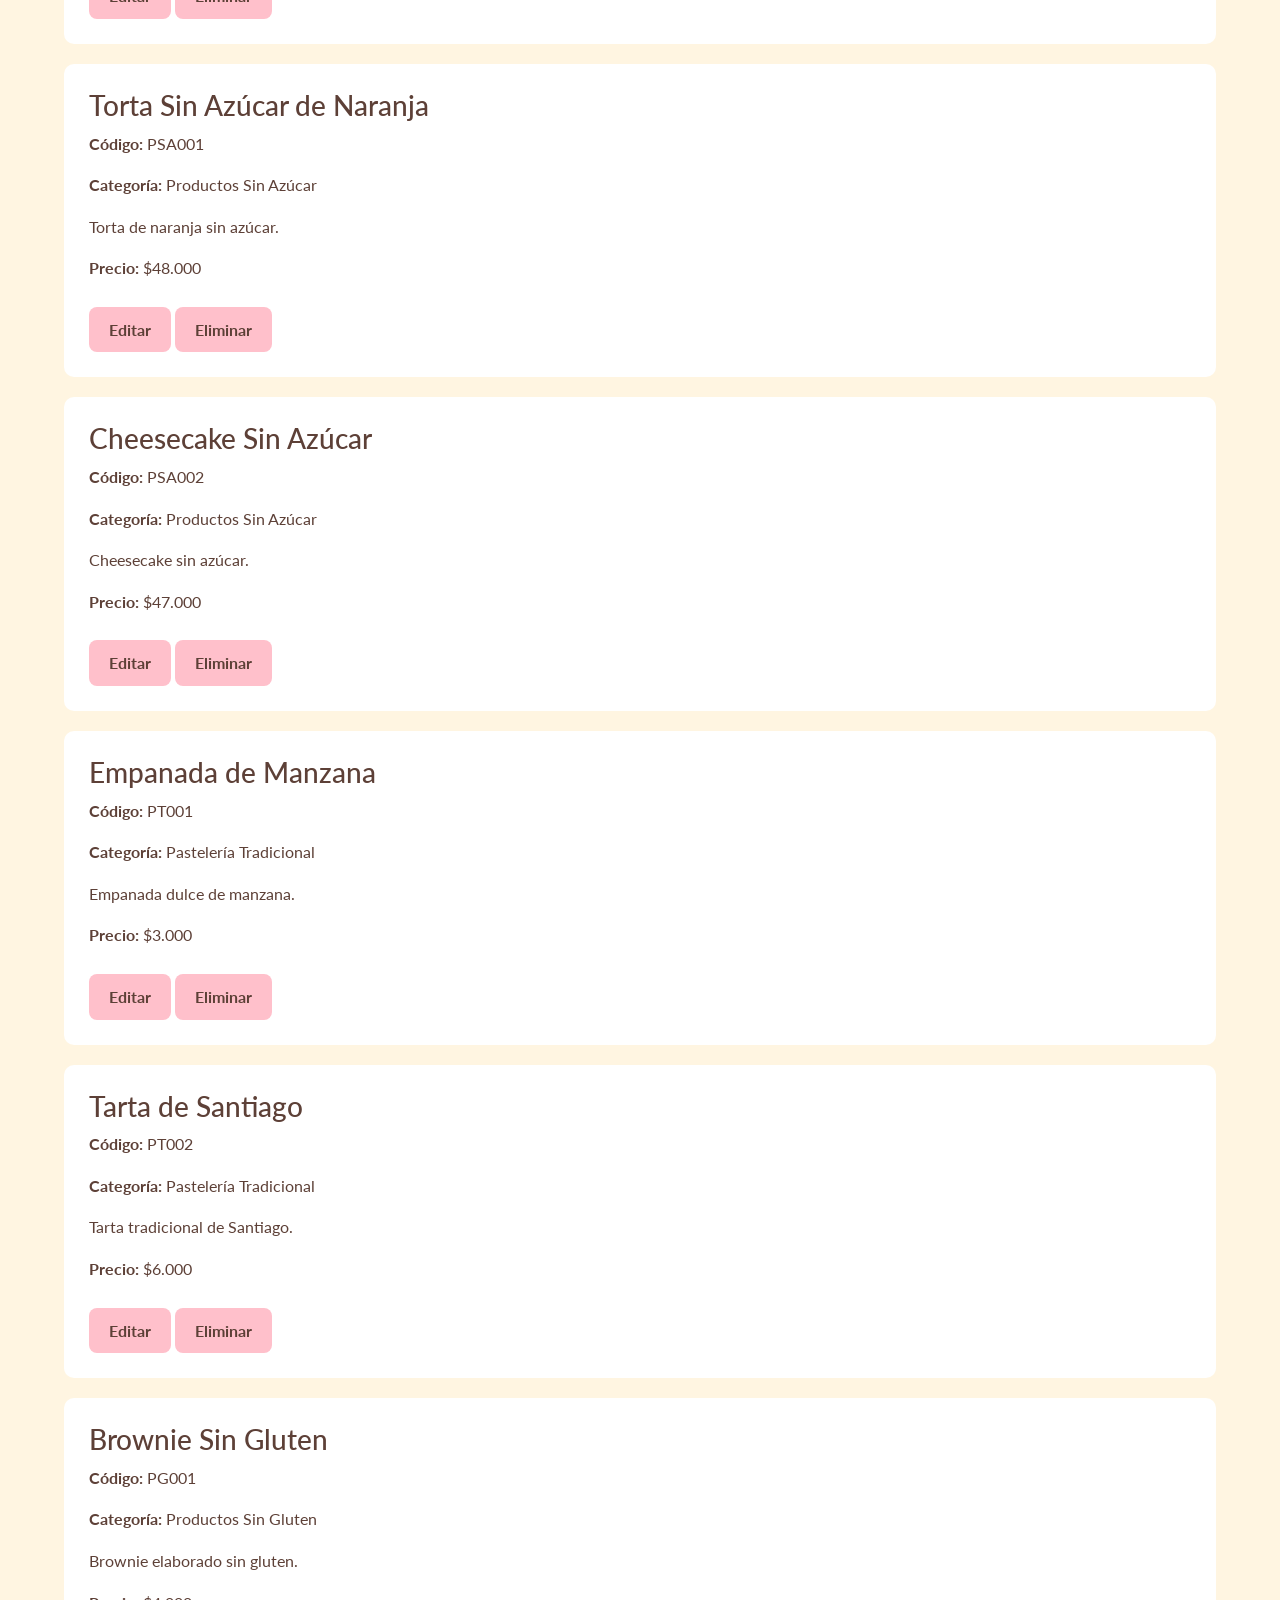
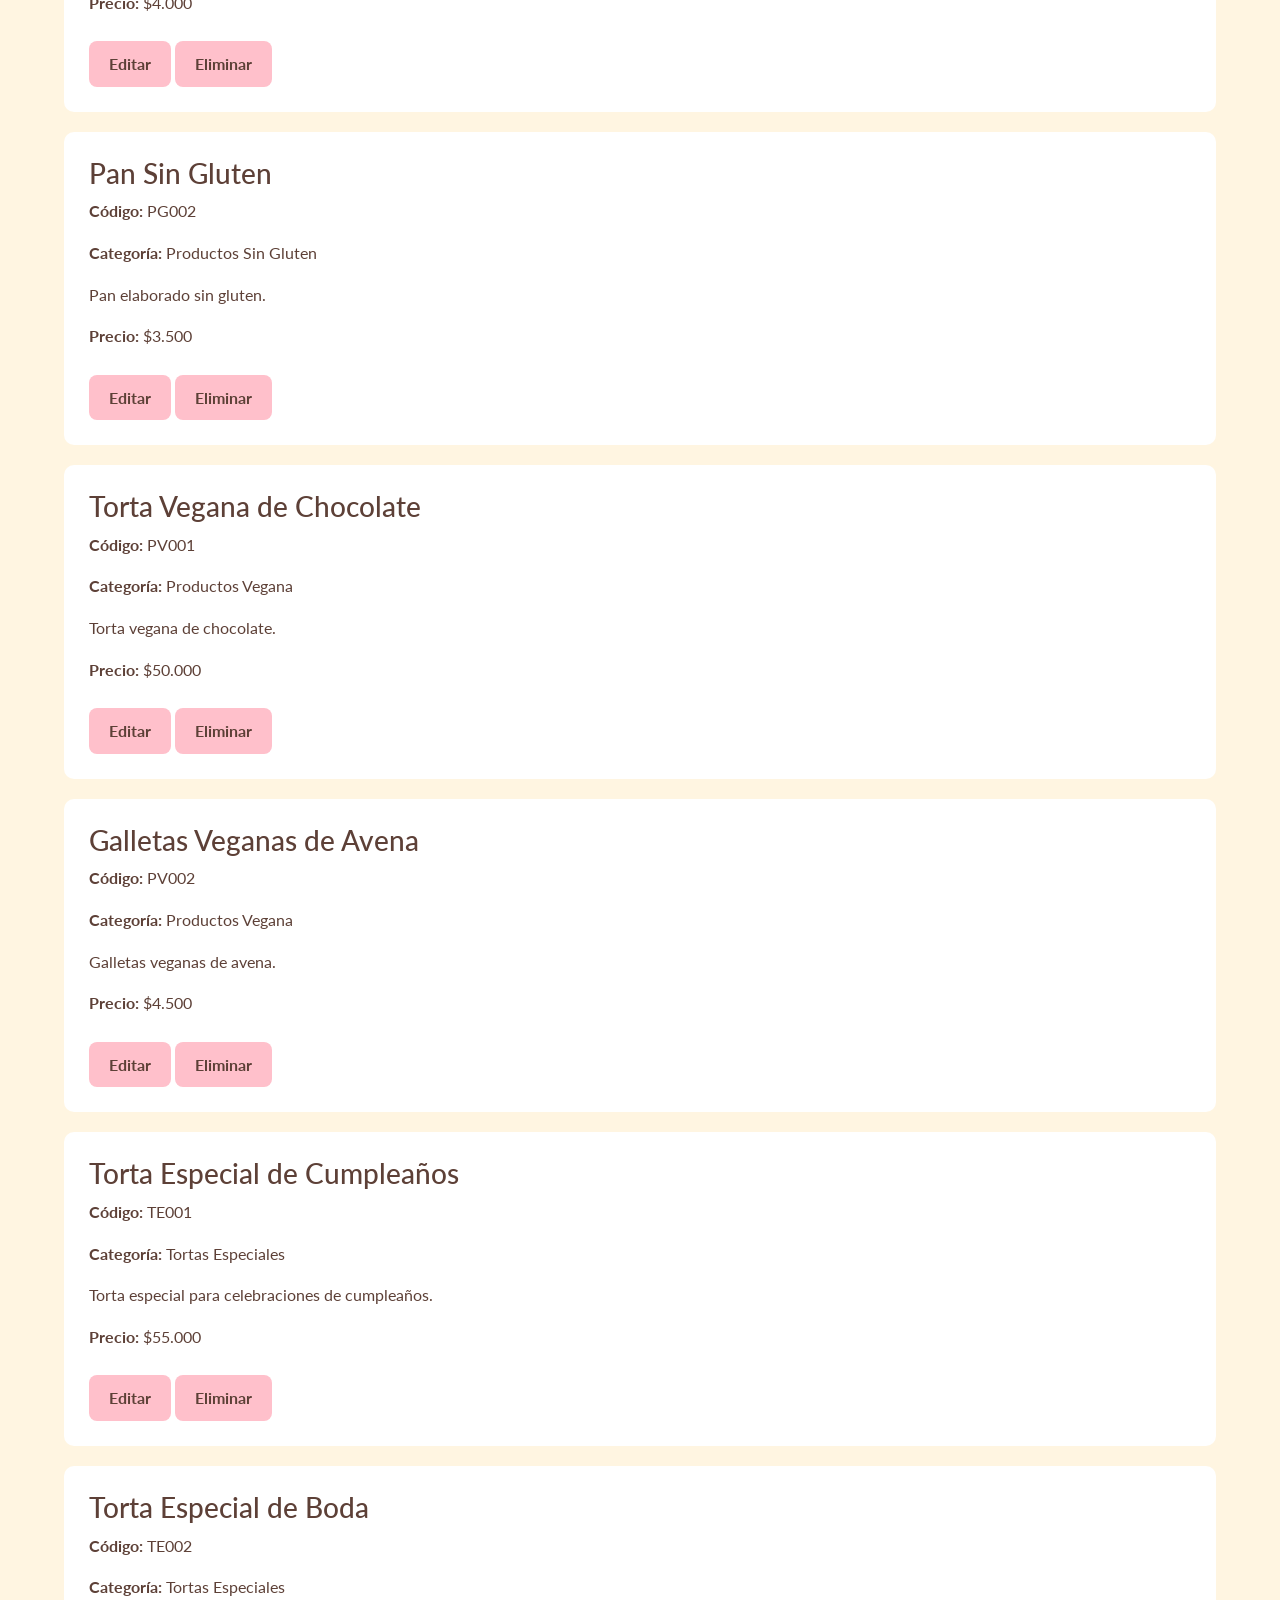
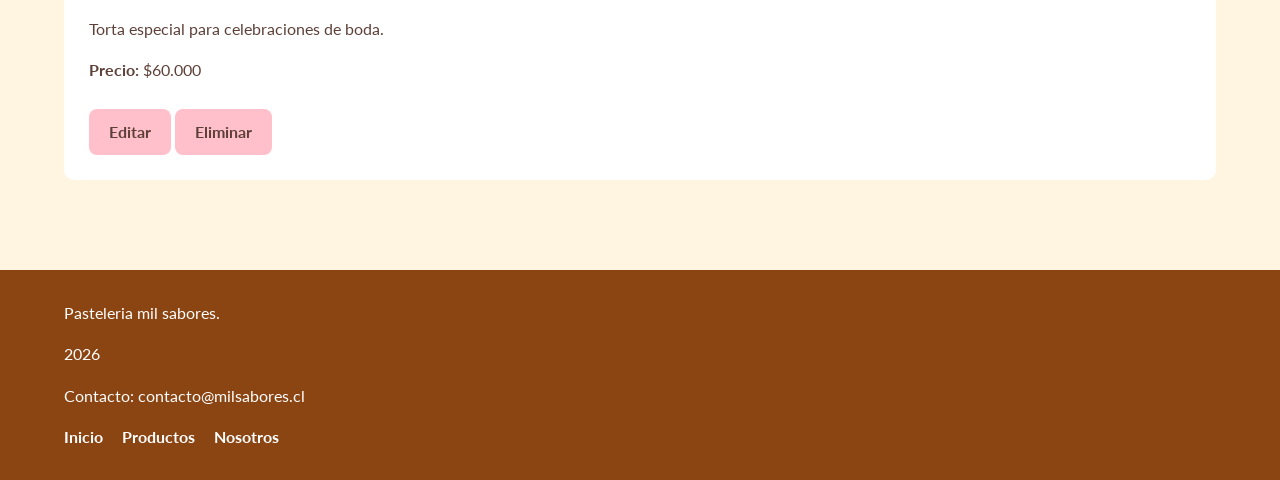
<file: pasteleria_mil_sabores/admin/productos.html>
<!DOCTYPE html>
<html lang="es">
<head>
  <meta charset="UTF-8">
  <meta name="viewport" content="width=device-width, initial-scale=1.0">
  <link href="https://cdn.jsdelivr.net/npm/bootstrap@5.3.0/dist/css/bootstrap.min.css" rel="stylesheet">
  <link rel="stylesheet" href="../css/style.css">
  <title>Admin | Productos </title>
</head>
<body>

<header>
    <nav>
        <div class="container">
            <a href="index.html">
                <img src="../assets/img/logo.png" alt="Pasteleria mil sabores">
            </a>
            <h1>Administrar Productos</h1>
            <button type="button" class="menu-toggle" id="menuToggle">☰</button>
        
            <div class="navbar-menu" id="navbarMenu">
                <ul class="navbar-Nav">
                    <li><a href="index.html">Volver al Panel</a></li> |
                    <li><a href="../productos.html">Ver catalogo</a></li>
                </ul>
            </div>
        </div>
    </nav>
    </header>
    <main>
        <section>
            <h2>Administrar productos</h2>
            <p>Agrega, modifica y elimina productos
                del catálogo de Pasteleria mil sabores.
            </p>
        </section>
        <section>
            <h2>Agregar producto</h2>
            <form id="formProducto">
                <div> 
                    <label for="codigoProducto">Código:</label> 
                    <input type="text" id="codigoProducto" name="codigoProducto"> 
                </div> 
                <div> 
                    <label for="categoriaProducto">Categoría:</label> 
                    <select id="categoriaProducto" name="categoriaProducto"> 
                        <option value="">Seleccionar</option> 
                        <option value="Tortas Cuadradas">Tortas Cuadradas</option> 
                        <option value="Tortas Circulares">Tortas Circulares</option>
                        <option value="Postres Individuales">Postres Individuales</option> 
                        <option value="Productos Sin Azúcar">Productos Sin Azúcar</option> 
                        <option value="Pastelería Tradicional">Pastelería Tradicional</option> 
                        <option value="Productos Sin Gluten">Productos Sin Gluten</option> 
                        <option value="Productos Vegana">Productos Vegana</option> 
                        <option value="Tortas Especiales">Tortas Especiales</option> 
                    </select> 
                </div>
                <div>
                    <label for="nombreProducto">Nombre del producto:</label>
                    <input type="text" id="nombreProducto" name="nombreProducto">
                </div>
                <div>
                    <label for="descripcionProducto">Descripción:</label>
                    <textarea id="descripcionProducto" name="descripcionProducto"></textarea>
                </div>
                <div>
                    <label for="precioProducto">Precio:</label>
                    <input type="number" id="precioProducto" name="precioProducto" min="0">
                </div>
                <div>
                    <label for="imagenProducto">Imagen:</label>
                    <input type="text" id="imagenProducto" name="imagenProducto">
                </div>
                <div id="errores"></div>

                <button type="submit" id="botonGuardar">Agregar producto</button>
            </form>
        </section>
        <section>
            <h2>Productos registrados</h2>
            <div id="listaProductos"></div>
        </section>
    </main>

  <footer>
    <p>Pasteleria mil sabores.</p>
    <p>2026</p>
    <p>Contacto: contacto@milsabores.cl</p>
    <nav>
        <a href="index.html">Inicio</a>
        <a href="productos.html">Productos</a>
        <a href="nosotros.html">Nosotros</a>
    </nav>
  </footer>
  <script src="https://cdn.jsdelivr.net/npm/bootstrap@5.3.0/dist/js/bootstrap.bundle.min.js"></script> 
  <script src="../js/main.js"></script>
  <script src="../js/productos-admin.js"></script>
</body>
</html>
</file>
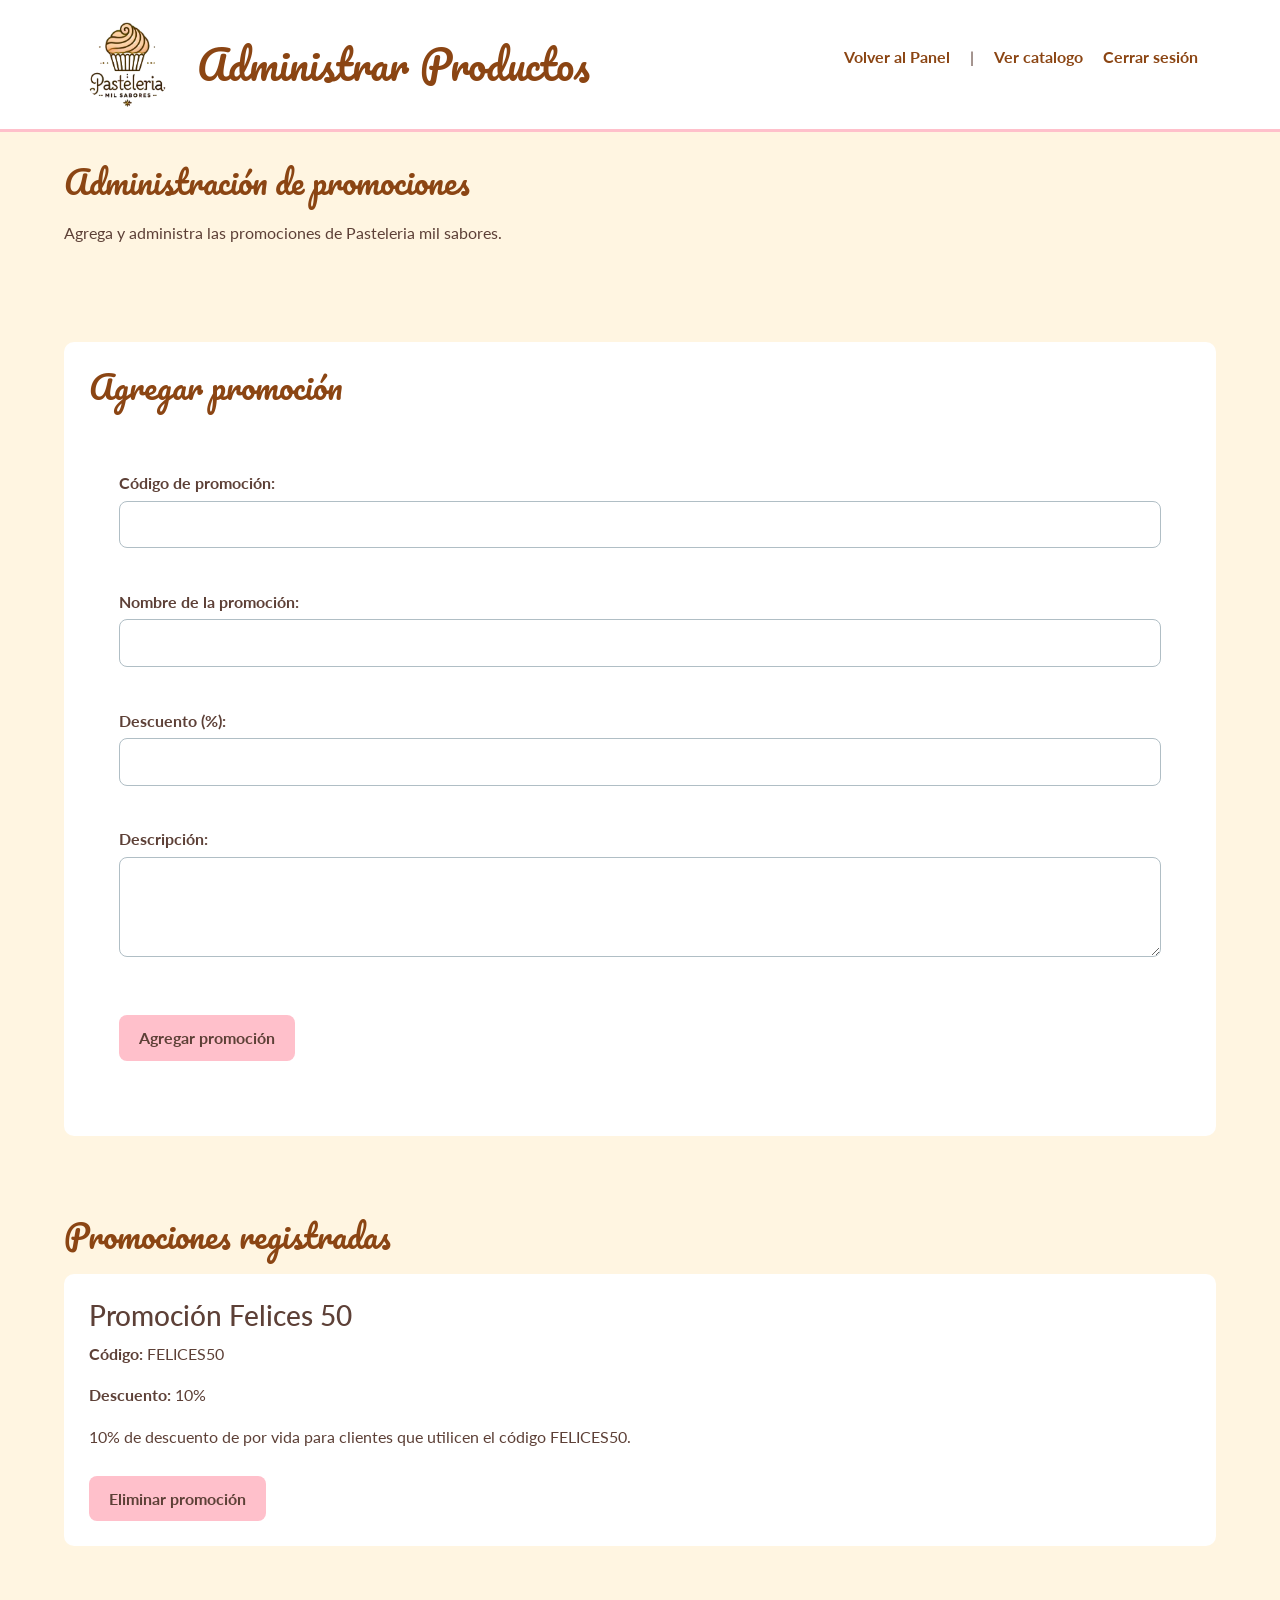
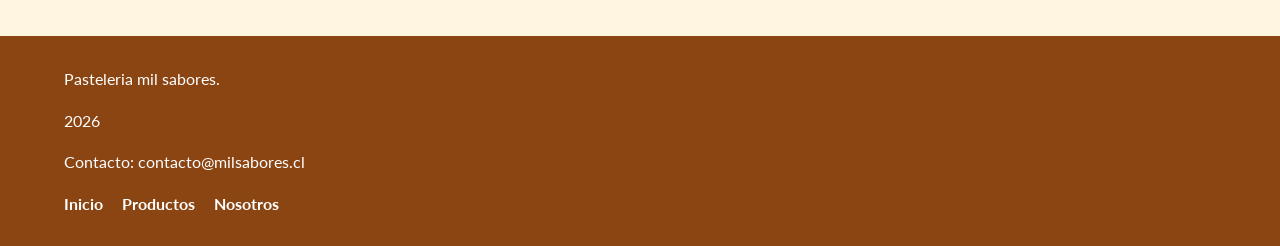
<file: pasteleria_mil_sabores/admin/promociones.html>
<!DOCTYPE html>
<html lang="es">
<head>
  <meta charset="UTF-8">
  <meta name="viewport" content="width=device-width, initial-scale=1.0">
  <link href="https://cdn.jsdelivr.net/npm/bootstrap@5.3.0/dist/css/bootstrap.min.css" rel="stylesheet">
  <link rel="stylesheet" href="../css/style.css">
  <title>Admin | Promociones </title>
</head>
<body>

<header>
    <nav>
        <div class="container">
            <a href="index.html">
                <img src="../assets/img/logo.png" alt="Pasteleria mil sabores">
            </a>
            <h1>Administrar Productos</h1>
            <button type="button" class="menu-toggle" id="menuToggle">☰</button>
        
            <div class="navbar-menu" id="navbarMenu">
                <ul class="navbar-Nav">
                    <li><a href="index.html">Volver al Panel</a></li> |
                    <li><a href="../productos.html">Ver catalogo</a></li>
                    <a href="#" onclick="cerrarSesion()">Cerrar sesión</a>
                </ul>
            </div>
        </div>
    </nav>
    </header>
    <main>
        <section>
            <h2>Administración de promociones</h2>
            <p>Agrega y administra las promociones de Pasteleria mil sabores.</p>
        </section>
        <section>
            <article>
                <h2>Agregar promoción</h2>
                <form id="formPromocion">
                    <label for="codigoPromocion">Código de promoción:</label>
                    <input type="text" id="codigoPromocion" name="codigoPromocion" required>

                    <br><br>

                    <label for="nombrePromocion">Nombre de la promoción:</label>
                    <input type="text" id="nombrePromocion" name="nombrePromocion" required>

                    <br><br>

                    <label for="descuentoPromocion">Descuento (%):</label>
                    <input type="number" id="descuentoPromocion" name="descuentoPromocion" min="1" max="100" required>

                    <br><br>

                    <label for="descripcionPromocion">Descripción:</label>
                    <textarea id="descripcionPromocion" name="descripcionPromocion" required></textarea>

                    <br><br>
                    <p id="errores"></p>
                    <button type="submit" id="botonGuardar">Agregar promoción</button>
                </form>
            </article>
        </section>
        <section>
            <h2>Promociones registradas</h2>
            <div id="listaPromociones"></div>
        </section>

    </main>

  <footer>
    <p>Pasteleria mil sabores.</p>
    <p>2026</p>
    <p>Contacto: contacto@milsabores.cl</p>
    <nav>
        <a href="index.html">Inicio</a>
        <a href="productos.html">Productos</a>
        <a href="nosotros.html">Nosotros</a>
    </nav>
  </footer>
  <script src="https://cdn.jsdelivr.net/npm/bootstrap@5.3.0/dist/js/bootstrap.bundle.min.js"></script> 
  <script src="../js/main.js"></script>
  <script src="../js/promociones-admin.js"></script>
</body>
</html>
</file>
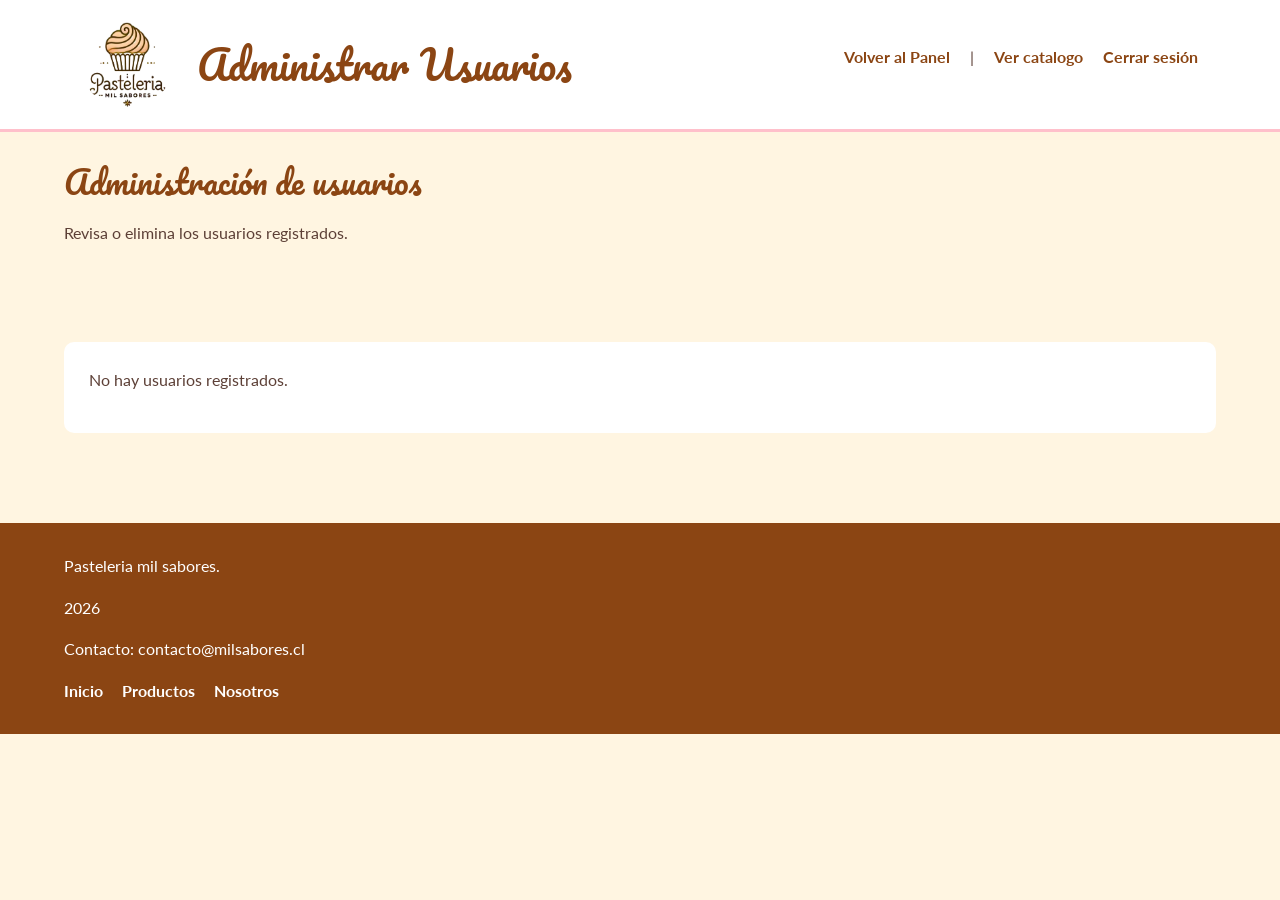
<file: pasteleria_mil_sabores/admin/usuarios.html>
<!DOCTYPE html>
<html lang="es">
<head>
  <meta charset="UTF-8">
  <meta name="viewport" content="width=device-width, initial-scale=1.0">
  <link href="https://cdn.jsdelivr.net/npm/bootstrap@5.3.0/dist/css/bootstrap.min.css" rel="stylesheet">
  <link rel="stylesheet" href="../css/style.css">
  <title>Admin | Usuarios </title>
</head>
<body>

<header>
    <nav>
        <div class="container">
            <a href="index.html">
                <img src="../assets/img/logo.png" alt="Pasteleria mil sabores">
            </a>
            <h1>Administrar Usuarios</h1>
            <button type="button" class="menu-toggle" id="menuToggle">☰</button>
        
            <div class="navbar-menu" id="navbarMenu">
                <ul class="navbar-Nav">
                    <li><a href="index.html">Volver al Panel</a></li> |
                    <li><a href="../productos.html">Ver catalogo</a></li>
                    <a href="#" onclick="cerrarSesion()">Cerrar sesión</a>
                </ul>
            </div>
        </div>
    </nav>
    </header>
    <main>
        <section>
            <h2>Administración de usuarios</h2>
            <p>
                Revisa o elimina los usuarios registrados.
            </p>
        </section>
        <section>
            <div id="listaUsuarios"></div>
        </section>
    </main>

  <footer>
    <p>Pasteleria mil sabores.</p>
    <p>2026</p>
    <p>Contacto: contacto@milsabores.cl</p>
    <nav>
        <a href="index.html">Inicio</a>
        <a href="productos.html">Productos</a>
        <a href="nosotros.html">Nosotros</a>
    </nav>
  </footer>
  <script src="https://cdn.jsdelivr.net/npm/bootstrap@5.3.0/dist/js/bootstrap.bundle.min.js"></script> 
  <script src="../js/main.js"></script>
  <script src="../js/usuarios-admin.js"></script>
</body>
</html>
</file>
<file: pasteleria_mil_sabores/css/style.css>
@import url('https://fonts.googleapis.com/css2?family=Lato:wght@400;700&family=Pacifico&display=swap');

/* Colores principales */
:root {
    --crema: #FFF5E1;
    --rosa: #FFC0CB;
    --chocolate: #8B4513;
    --texto: #5D4037;
    --gris: #B0BEC5;
    --blanco: #FFFFFF;
}

/* Configuración general */
* {
    box-sizing: border-box;
    margin: 0;
    padding: 0;
}

body {
    background-color: var(--crema);
    color: var(--texto);
    font-family: 'Lato', sans-serif;
    line-height: 1.6;
}

/* Encabezado */
header {
    background-color: var(--blanco);
    padding: 20px 5%;
    border-bottom: 3px solid var(--rosa);
}

header nav .container {
    display: flex;
    align-items: center;
    gap: 25px;
}

/* Logo */
header img {
    width: 90px;
    height: auto;
    border-radius: 50%;
}

/* Título */
header h1 {
    font-family: 'Pacifico', cursive;
    color: var(--chocolate);
    margin: 0;
}

/* Menú */
.navbar-menu {
    margin-left: auto;
}

nav ul {
    display: flex;
    align-items: center;
    gap: 20px;
    list-style: none;
}

nav a {
    color: var(--chocolate);
    text-decoration: none;
    font-weight: 700;
}

nav a:hover {
    color: var(--rosa);
}

/* Botón del menú para celulares */
.menu-toggle {
    display: none;
    background: none;
    border: none;
    color: var(--chocolate);
    font-size: 30px;
    cursor: pointer;
}

/* Contenido principal */
main {
    width: 90%;
    max-width: 1200px;
    margin: 0 auto;
}

section {
    padding: 30px 0;
}

section h2 {
    font-family: 'Pacifico', cursive;
    color: var(--chocolate);
    margin-bottom: 20px;
}

/* Sección principal de inicio */
#inicio {
    padding-top: 40px;
}

.inicio-contenido {
    display: flex;
    align-items: center;
    justify-content: space-between;
    gap: 30px;
    margin-bottom: 25px;
}

.inicio-texto {
    flex: 1;
}

.inicio-texto h2 {
    color: var(--chocolate);
    margin-bottom: 20px;
}

.inicio-texto p {
    margin-bottom: 15px;
}

/* Tarjeta principal de inicio */
.inicio-contenido:first-child {
    background-color: var(--rosa);
    padding: 40px;
    border-radius: 15px;
}

/* Imagen de inicio */
.inicio-imagen {
    width: 40%;
    text-align: center;
}

.inicio-imagen img {
    width: 100%;
    max-width: 250px;
    height: auto;
    border-radius: 10px;
}

/* Artículos */
article {
    background-color: var(--blanco);
    padding: 25px;
    margin: 20px 0;
    border-radius: 10px;
}

/* Imágenes dentro de artículos */
article img {
    width: 100%;
    max-width: 300px;
    height: 220px;
    object-fit: cover;
    display: block;
    margin: 0 auto 20px;
    border-radius: 10px;
}

/* Enlaces principales */
main a {
    display: inline-block;
    background-color: var(--rosa);
    color: var(--texto);
    padding: 10px 20px;
    margin-top: 15px;
    border-radius: 8px;
    text-decoration: none;
    font-weight: 700;
}

main a:hover {
    background-color: var(--chocolate);
    color: var(--blanco);
}

/* Botones */
button {
    background-color: var(--rosa);
    color: var(--texto);
    border: none;
    padding: 10px 20px;
    margin-top: 10px;
    border-radius: 8px;
    font-weight: 700;
    cursor: pointer;
}

button:hover {
    background-color: var(--chocolate);
    color: var(--blanco);
}

/* Formularios */
form {
    background-color: var(--blanco);
    padding: 30px;
    border-radius: 10px;
    margin: 20px 0;
}

form label {
    display: block;
    font-weight: 700;
    margin-top: 15px;
}

form input,
form select,
form textarea {
    width: 100%;
    padding: 10px;
    margin-top: 5px;
    border: 1px solid var(--gris);
    border-radius: 8px;
    font-family: 'Lato', sans-serif;
}

form textarea {
    min-height: 100px;
    resize: vertical;
}

/* Mensajes de error */
#errores {
    color: #b00020;
    margin-top: 15px;
    font-weight: 700;
}

/* Filtros del catálogo */
.filtros {
    background-color: var(--blanco);
    padding: 20px;
    border-radius: 10px;
    margin: 30px 0;
    display: flex;
    align-items: center;
    gap: 15px;
    flex-wrap: wrap;
}

.filtros label {
    font-weight: 700;
}

.filtros select,
.filtros input {
    padding: 10px;
    border: 1px solid var(--gris);
    border-radius: 8px;
    font-family: 'Lato', sans-serif;
}

/* Catálogo de productos */
#catalogo-productos {
    display: grid;
    grid-template-columns: repeat(4, 1fr);
    gap: 20px;
}

/* Tarjetas de productos */
.producto {
    margin: 0;
    padding: 20px;
    text-align: center;
}

/* Imágenes de productos */
.producto img {
    width: 100%;
    height: 180px;
    object-fit: cover;
    border-radius: 10px;
    margin-bottom: 15px;
}

/* Nombre del producto */
.producto h3 {
    color: var(--chocolate);
    margin-bottom: 10px;
}

/* Precio */
.producto .precio {
    font-size: 20px;
    font-weight: 700;
    color: var(--chocolate);
    margin-top: 10px;
}

/* Mensaje sin resultados */
.sin-resultados {
    background-color: var(--blanco);
    padding: 20px;
    border-radius: 10px;
    text-align: center;
}

/* Video */
iframe {
    width: 100%;
    max-width: 700px;
    height: 400px;
    display: block;
    margin: 20px auto;
    border: none;
    border-radius: 10px;
}

/* Pie de página */
footer {
    background-color: var(--chocolate);
    color: var(--blanco);
    padding: 30px 5%;
    margin-top: 40px;
}

footer a {
    color: var(--blanco);
    margin-right: 15px;
}

/* Adaptación para celulares */
@media (max-width: 768px) {

    header nav .container {
        flex-wrap: wrap;
        gap: 15px;
    }

    header img {
        width: 65px;
    }

    header h1 {
        font-size: 22px;
    }

    .menu-toggle {
        display: block;
        margin-left: auto;
    }

    .navbar-menu {
        display: none;
        width: 100%;
    }

    .navbar-menu.activo {
        display: block;
    }

    nav ul {
        flex-direction: column;
        gap: 10px;
        padding: 15px 0;
    }

    nav ul li {
        width: 100%;
        text-align: center;
    }

    section {
        padding: 20px 0;
    }

    .inicio-contenido {
        flex-direction: column;
    }

    .inicio-contenido:first-child {
        padding: 25px;
    }

    .inicio-imagen {
        width: 100%;
    }

    #catalogo-productos {
        grid-template-columns: 1fr;
    }

    .filtros {
        flex-direction: column;
        align-items: stretch;
    }

    .filtros select,
    .filtros input {
        width: 100%;
    }

    iframe {
        height: 250px;
    }
}
</file>
